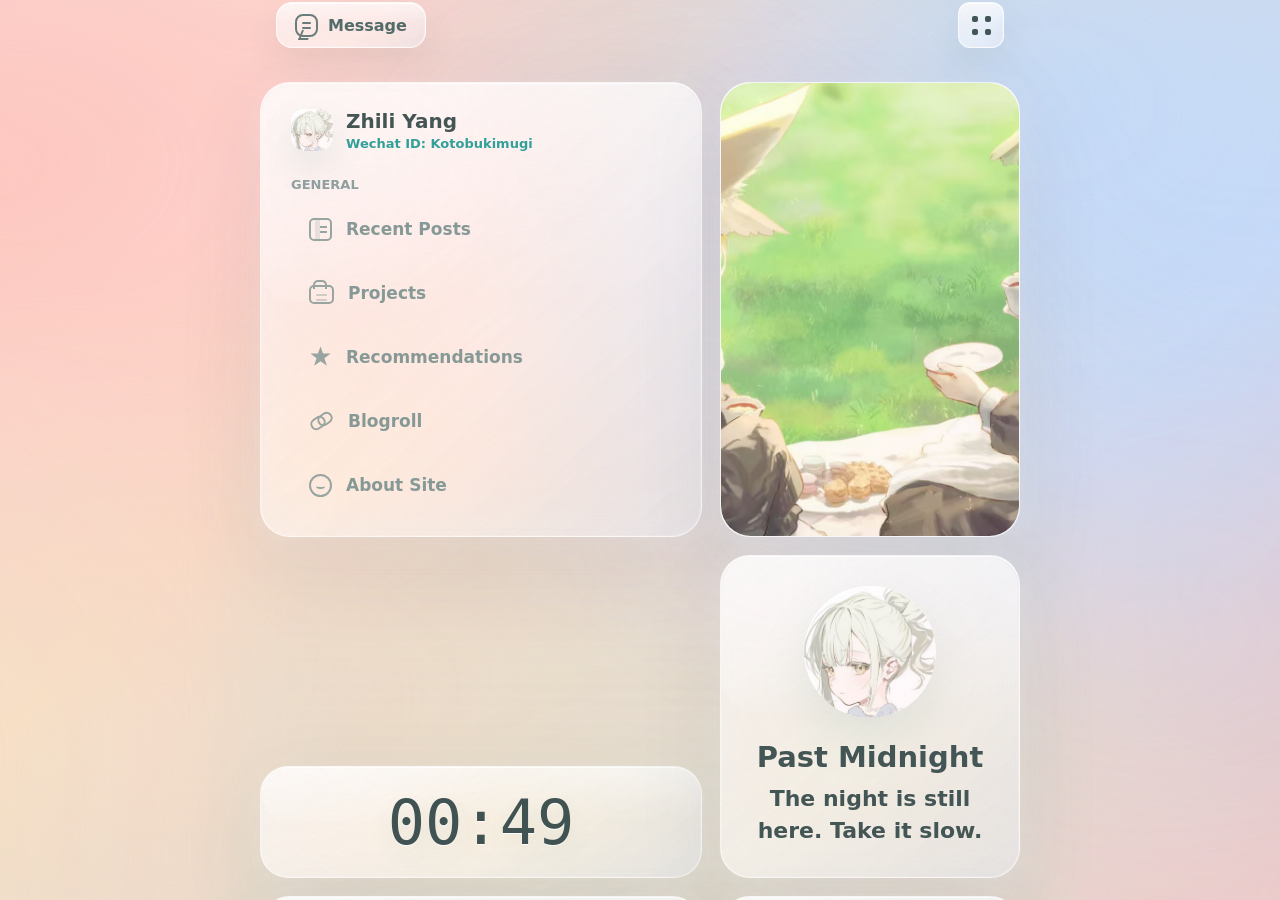
<file: index.html>
<!DOCTYPE html>
<html lang="en">
  <head>
    <meta charset="UTF-8" />
    <meta name="viewport" content="width=device-width, initial-scale=1.0" />
    <title>Zhili Yang | Personal Website</title>
    <meta
      name="description"
      content="Zhili Yang's personal website for posts, projects, links, and notes."
    />
    <link rel="stylesheet" href="styles.css" />
  </head>
  <body>
    <main class="home-shell" aria-label="Personal website homepage">
      <section class="dashboard">
        <aside class="glass-card nav-card" aria-label="Homepage navigation">
          <a class="identity" href="detail.html?view=home" aria-label="Open homepage navigation">
            <span class="avatar-chip media-slot" aria-label="Avatar">
              <img src="assets/avatar.jpg" alt="" />
            </span>
            <div>
              <p class="site-name">Zhili Yang</p>
              <p class="status">Wechat ID: Kotobukimugi</p>
            </div>
          </a>

          <p class="section-label">GENERAL</p>
          <nav class="menu-list" aria-label="Main sections">
            <a class="menu-item" href="detail.html?view=latest">
              <span class="icon book-icon" aria-hidden="true"></span>
              <span>Recent Posts</span>
            </a>
            <a class="menu-item" href="detail.html?view=projects">
              <span class="icon project-icon" aria-hidden="true"></span>
              <span>Projects</span>
            </a>
            <a class="menu-item" href="detail.html?view=recommend">
              <span class="icon star-icon" aria-hidden="true"></span>
              <span>Recommendations</span>
            </a>
            <a class="menu-item" href="detail.html?view=links">
              <span class="icon blogroll-icon" aria-hidden="true"></span>
              <span>Blogroll</span>
            </a>
            <a class="menu-item" href="detail.html?view=site">
              <span class="icon face-icon" aria-hidden="true"></span>
              <span>About Site</span>
            </a>
          </nav>
        </aside>

        <a class="glass-card hero-card image-card" href="detail.html?view=gallery" aria-label="Open homepage artwork">
          <span class="media-slot hero-media">
            <img src="assets/image1.jpg" alt="" />
          </span>
        </a>

        <a class="message-button" href="message.html" aria-label="Message">
          <span class="icon message-icon" aria-hidden="true"></span>
          <span>Message</span>
        </a>

        <a class="grid-button" href="detail.html?view=all" aria-label="Open all sections">
          <span></span>
          <span></span>
          <span></span>
          <span></span>
        </a>

        <div class="glass-card clock-card" aria-label="Current time">
          <time id="clockTime">14:39</time>
        </div>

        <div class="glass-card intro-card" aria-label="Greeting">
          <span class="portrait media-slot" aria-label="Portrait">
            <img src="assets/avatar.jpg" alt="" />
          </span>
          <h1 id="greetingTitle">Good Afternoon</h1>
          <p id="greetingCopy">I'm Zhili, Nice to meet you!</p>
        </div>

        <div class="glass-card calendar-card" aria-label="Calendar">
          <p class="calendar-title" id="calendarTitle">2026/5/1 Fri</p>
          <div class="calendar-grid" id="calendarGrid" aria-hidden="true">
            <span class="weekday">Mon</span>
            <span class="weekday">Tue</span>
            <span class="weekday">Wed</span>
            <span class="weekday">Thu</span>
            <span class="weekday">Fri</span>
            <span class="weekday">Sat</span>
            <span class="weekday">Sun</span>
            <span></span>
            <span></span>
            <span></span>
            <span></span>
            <span class="today">1</span>
            <span>2</span>
            <span>3</span>
            <span>4</span>
            <span>5</span>
            <span>6</span>
            <span>7</span>
            <span>8</span>
            <span>9</span>
            <span>10</span>
            <span>11</span>
            <span>12</span>
            <span>13</span>
            <span>14</span>
            <span>15</span>
            <span>16</span>
            <span>17</span>
            <span>18</span>
            <span>19</span>
            <span>20</span>
            <span>21</span>
            <span>22</span>
            <span>23</span>
            <span>24</span>
            <span>25</span>
            <span>26</span>
            <span>27</span>
            <span>28</span>
            <span>29</span>
            <span>30</span>
            <span>31</span>
          </div>
        </div>

        <a class="glass-card latest-card" id="latestPostCard" href="detail.html?view=latest" aria-label="Open latest post">
          <p class="muted-title">Latest Post</p>
          <div class="latest-row">
            <div>
              <h2 id="latestPostTitle">Notice</h2>
              <p id="latestPostExcerpt">This site is still being built.</p>
              <time id="latestPostDate" datetime="2026-05-01">2026/5/1</time>
            </div>
          </div>
        </a>

        <div class="social-row" aria-label="Social links">
          <a class="social-button github" href="https://github.com/radicalyyyahaha" target="_blank" rel="noreferrer">
            <svg class="github-svg" viewBox="0 0 24 24" aria-hidden="true">
              <path d="M15 22v-3.4c.04-.52-.09-1.04-.36-1.48 3.02-.34 6.2-1.49 6.2-6.72a5.3 5.3 0 0 0-1.4-3.66 4.95 4.95 0 0 0-.09-3.62s-1.14-.36-3.74 1.4a12.9 12.9 0 0 0-6.82 0c-2.6-1.76-3.74-1.4-3.74-1.4a4.95 4.95 0 0 0-.09 3.62 5.3 5.3 0 0 0-1.4 3.68c0 5.19 3.16 6.34 6.17 6.71-.22.2-.39.48-.5.82-.11.33-.16.69-.13 1.05V22" />
              <path d="M9 18.7c-2.8.9-3.9-1.2-3.9-1.2-.46-.98-1.13-1.24-1.13-1.24-.92-.63.07-.62.07-.62 1.02.07 1.56 1.05 1.56 1.05.9 1.55 2.37 1.1 2.95.84" />
            </svg>
            <span>Github</span>
          </a>
          <a class="social-button bilibili" href="https://www.bilibili.com/" target="_blank" rel="noreferrer">
            <span>bilibili</span>
          </a>
          <a class="social-button mail" href="mailto:zhy072@ucsd.edu" aria-label="Send me an email">
            <svg class="gmail-svg" viewBox="0 0 40 30" role="img" aria-label="Gmail">
              <path d="M4 5h32v20H4z" fill="#fff" />
              <path d="M4 5v20h6V10.8z" fill="#4285f4" />
              <path d="M36 5v20h-6V10.8z" fill="#34a853" />
              <path d="M10 10.8 20 18.2l10-7.4V25h6V5l-16 12L4 5v20h6z" fill="#ea4335" />
              <path d="M4 5 20 17 36 5v5.4L20 22.4 4 10.4z" fill="#fbbc04" opacity=".95" />
            </svg>
          </a>
          <a class="social-button zhihu" href="https://www.zhihu.com/people/radicalyyy/posts" target="_blank" rel="noreferrer" aria-label="Open Zhihu profile">
            <span>Zhihu</span>
          </a>
        </div>

        <a class="glass-card recommend-card" id="randomPostCard" href="detail.html?view=latest" aria-label="Open random post">
          <p class="muted-title">Random Pick</p>
          <div class="recommend-content">
            <div>
              <h2 id="randomPostTitle">CMU 15-445 & Database</h2>
              <p id="randomPostExcerpt">Labs, architecture notes, docs, and gotchas.</p>
              <time id="randomPostDate" datetime="2026-04-23">2026/4/23</time>
            </div>
          </div>
        </a>

        <a class="glass-card quote-card" href="detail.html?view=quote" aria-label="Open daily note">
          <span class="quote-mark" aria-hidden="true">“</span>
          <div>
            <p id="quoteText">Neither lured by praise nor cowed by slander; walk the path and keep myself upright.</p>
            <span>Daily Note</span>
          </div>
        </a>
      </section>
    </main>

    <script src="script.js"></script>
  </body>
</html>
</file>
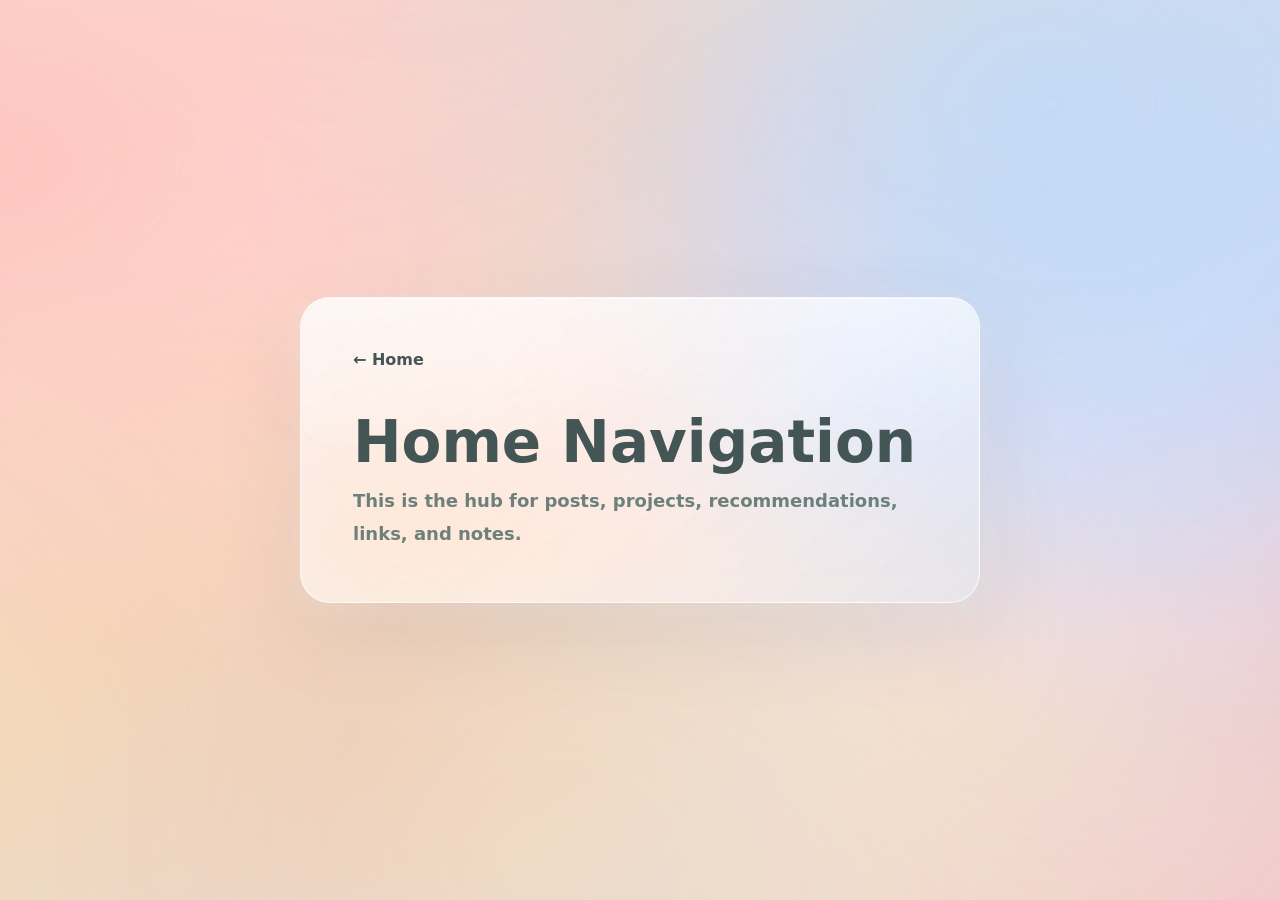
<file: detail.html>
<!DOCTYPE html>
<html lang="en">
  <head>
    <meta charset="UTF-8" />
    <meta name="viewport" content="width=device-width, initial-scale=1.0" />
    <title>Page in Progress | Zhili Yang</title>
    <meta name="description" content="A placeholder page for posts, projects, notes, and profile details." />
    <link rel="stylesheet" href="styles.css" />
  </head>
  <body>
    <main class="detail-shell">
      <section class="glass-card detail-card">
        <a class="back-link" href="index.html" aria-label="Back to home">← Home</a>
        <h1 id="detailTitle">Page in Progress</h1>
        <div class="detail-content" id="detailContent">
          <p id="detailCopy">
            This is the destination page for clickable cards. You can turn it into posts,
            project details, a gallery, or contact information.
          </p>
        </div>
      </section>
    </main>
    <script src="script.js"></script>
  </body>
</html>
</file>
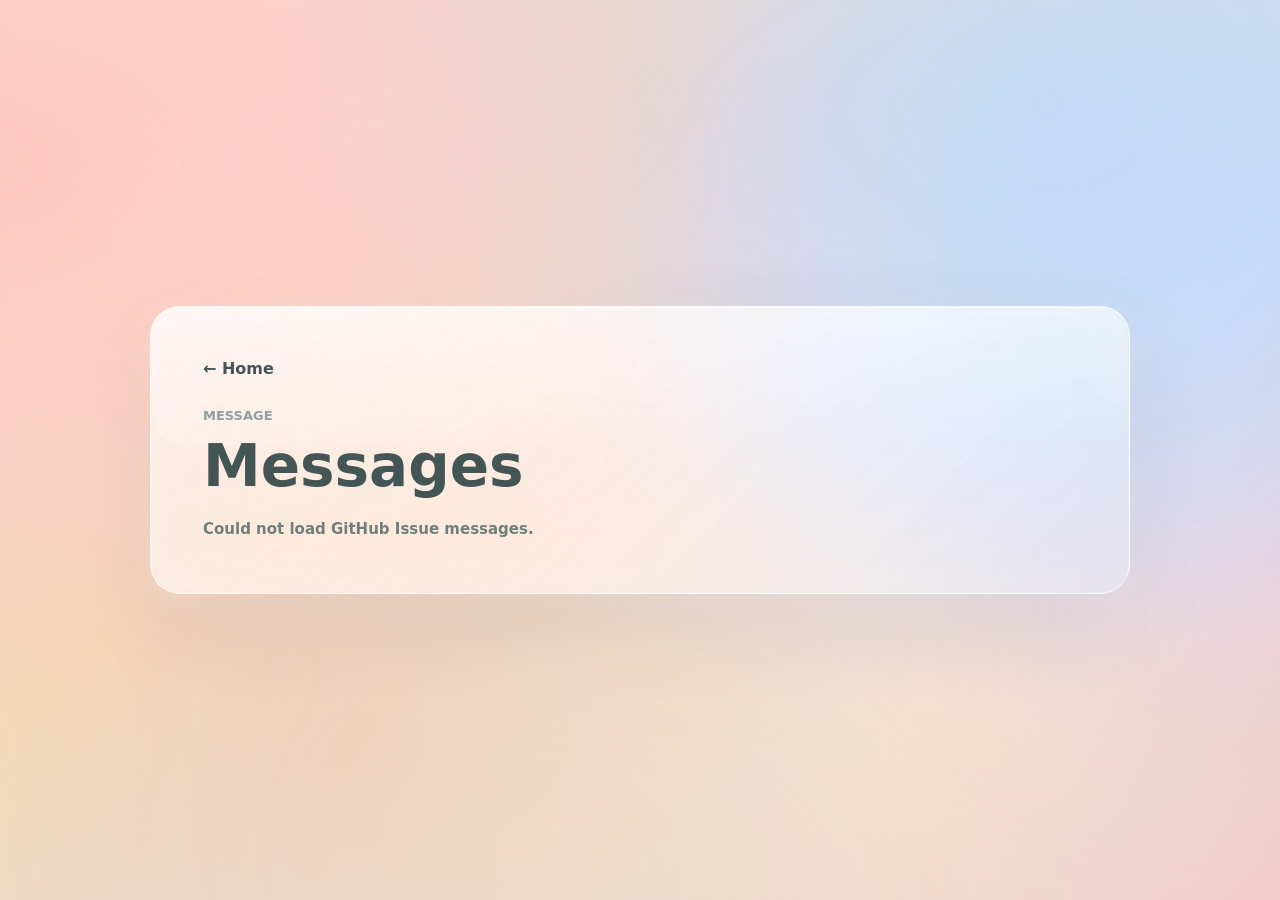
<file: message.html>
<!DOCTYPE html>
<html lang="en">
  <head>
    <meta charset="UTF-8" />
    <meta name="viewport" content="width=device-width, initial-scale=1.0" />
    <title>Message | Zhili Yang</title>
    <meta name="description" content="Post messages for Zhili Yang's website." />
    <link rel="stylesheet" href="styles.css" />
  </head>
  <body>
    <main class="detail-shell">
      <section class="glass-card detail-card detail-wide message-page">
        <a class="back-link" href="index.html" aria-label="Back to home">← Home</a>
        <p class="section-label">MESSAGE</p>
        <h1>Messages</h1>
        <div class="message-list" id="messageList"></div>
      </section>
    </main>
    <script src="script.js"></script>
  </body>
</html>
</file>
<file: styles.css>
:root {
  --text: #435554;
  --muted: #8f9f9f;
  --teal: #64cfc7;
  --teal-dark: #329f99;
  --sky: #9fcde8;
  --lavender: #d8cbff;
  --honey: #f3df9d;
  --mint: #d8f3e6;
  --rose: #f3b9c8;
  --mist-pink: #d5aaa7;
  --mist-blue: #b9c2d2;
  --mist-cream: #ead4c1;
  --mist-blush: #eedad9;
  /* Tune these values to adjust liquid glass transparency globally. */
  --glass-opacity: 0.28;
  --glass-strong-opacity: 0.5;
  --glass-button-opacity: 0.34;
  --glass-top-opacity: 0.54;
  --glass-bottom-opacity: 0.14;
  --glass: rgba(255, 255, 255, var(--glass-opacity));
  --glass-strong: rgba(255, 255, 255, var(--glass-strong-opacity));
  --glass-button: rgba(255, 255, 255, var(--glass-button-opacity));
  --line: rgba(255, 255, 255, 0.58);
  --shadow: 0 30px 86px rgba(79, 86, 91, 0.11), 0 8px 28px rgba(255, 255, 255, 0.22);
  --inner: inset 0 1px 0 rgba(255, 255, 255, 0.86),
    inset 0 -26px 48px rgba(255, 255, 255, 0.12),
    inset 0 0 0 1px rgba(255, 255, 255, 0.16);
  --liquid-bg:
    linear-gradient(145deg, rgba(255, 255, 255, var(--glass-top-opacity)), rgba(255, 255, 255, var(--glass-bottom-opacity))),
    linear-gradient(320deg, rgba(185, 194, 210, 0.2), rgba(255, 255, 255, 0) 42%, rgba(213, 170, 167, 0.16)),
    var(--glass);
  color-scheme: light;
}

* {
  box-sizing: border-box;
}

html {
  min-height: 100%;
}

body {
  position: relative;
  min-height: 100vh;
  margin: 0;
  font-family: Inter, ui-sans-serif, system-ui, -apple-system, BlinkMacSystemFont,
    "Segoe UI", "PingFang SC", "Hiragino Sans GB", "Microsoft YaHei", sans-serif;
  color: var(--text);
  background:
    radial-gradient(circle at 16% 22%, rgba(255, 226, 224, 0.88), transparent 36%),
    radial-gradient(circle at 82% 24%, rgba(204, 219, 248, 0.68), transparent 38%),
    radial-gradient(circle at 28% 82%, rgba(232, 178, 174, 0.56), transparent 42%),
    radial-gradient(circle at 72% 78%, rgba(249, 222, 191, 0.64), transparent 40%),
    linear-gradient(135deg, #f8deda 0%, #f5dfbd 34%, #cfdbf3 70%, #e5b7b4 100%);
  overflow-x: hidden;
}

body:has(.home-shell) {
  height: 100vh;
  overflow: hidden;
}

body::before {
  position: fixed;
  inset: 0;
  z-index: 0;
  content: "";
  pointer-events: none;
  opacity: 0.5;
  background-image:
    url("data:image/svg+xml,%3Csvg viewBox='0 0 180 180' xmlns='http://www.w3.org/2000/svg'%3E%3Cfilter id='n'%3E%3CfeTurbulence type='fractalNoise' baseFrequency='.72' numOctaves='2' stitchTiles='stitch'/%3E%3C/filter%3E%3Crect width='180' height='180' filter='url(%23n)' opacity='.16'/%3E%3C/svg%3E"),
    radial-gradient(ellipse at 34% 42%, rgba(255, 255, 255, 0.34), transparent 44%),
    radial-gradient(ellipse at 78% 58%, rgba(255, 255, 255, 0.22), transparent 46%);
  background-size: 180px 180px, 110% 110%, 120% 120%;
  mix-blend-mode: soft-light;
}

body::after {
  position: fixed;
  inset: -24% -24%;
  z-index: 0;
  content: "";
  pointer-events: none;
  background:
    radial-gradient(ellipse at 18% 30%, rgba(226, 170, 165, 0.62), transparent 40%),
    radial-gradient(ellipse at 70% 26%, rgba(178, 200, 238, 0.66), transparent 42%),
    radial-gradient(ellipse at 44% 78%, rgba(246, 213, 181, 0.58), transparent 45%),
    radial-gradient(ellipse at 86% 82%, rgba(248, 213, 214, 0.52), transparent 40%);
  filter: blur(26px) saturate(136%) brightness(1.08);
  opacity: 0.92;
  transform: translate3d(0, 0, 0) scale(1.08);
}

a {
  color: inherit;
  text-decoration: none;
  outline: none;
}

a:link,
a:visited {
  color: inherit;
  text-decoration: none;
}

a,
button {
  -webkit-tap-highlight-color: transparent;
}

a:focus-visible {
  box-shadow: 0 0 0 4px rgba(88, 197, 189, 0.18);
}

img {
  display: block;
  width: 100%;
  height: 100%;
  object-fit: cover;
}

.home-shell {
  position: relative;
  z-index: 1;
  height: 100svh;
  min-height: 0;
  display: grid;
  place-items: center;
  padding: 14px 20px;
  overflow: hidden;
}

.home-shell::before {
  position: fixed;
  inset: -12% -10%;
  z-index: 0;
  content: "";
  pointer-events: none;
  background:
    radial-gradient(ellipse at 20% 72%, rgba(255, 255, 255, 0.34), transparent 34%),
    radial-gradient(ellipse at 54% 34%, rgba(238, 218, 217, 0.42), transparent 36%),
    radial-gradient(ellipse at 82% 66%, rgba(185, 194, 210, 0.38), transparent 40%);
  filter: blur(38px);
  opacity: 0.72;
  transform: translate3d(0, 0, 0) scale(1.04);
}

.dashboard {
  position: relative;
  z-index: 1;
  isolation: isolate;
  width: min(1280px, calc(100vw - 64px));
  height: min(700px, calc(100svh - 40px));
  min-height: 0;
  display: block;
  transform: translateY(-28px);
}

.dashboard::before {
  position: absolute;
  inset: 15% -4% -7%;
  z-index: -1;
  content: "";
  pointer-events: none;
  border-radius: 44px;
  background: linear-gradient(180deg, rgba(255, 255, 255, 0), rgba(198, 232, 220, 0.24) 60%, rgba(190, 230, 214, 0.32));
  filter: blur(28px);
}

.dashboard::after {
  position: absolute;
  inset: 0;
  z-index: -1;
  content: "";
  pointer-events: none;
  background:
    radial-gradient(circle at 46% 16%, rgba(159, 205, 232, 0.14), transparent 22%),
    radial-gradient(circle at 69% 36%, rgba(216, 203, 255, 0.11), transparent 20%),
    radial-gradient(circle at 28% 82%, rgba(100, 207, 199, 0.14), transparent 24%);
  filter: blur(24px);
}

@media (max-height: 720px) and (min-width: 761px) {
  .dashboard {
    transform: scale(0.92);
  }
}

@media (max-height: 640px) and (min-width: 761px) {
  .dashboard {
    transform: scale(0.84);
  }
}

.glass-card {
  position: relative;
  isolation: isolate;
  display: block;
  border: 1px solid var(--line);
  border-radius: 30px;
  background: var(--liquid-bg);
  box-shadow: var(--shadow), var(--inner);
  backdrop-filter: blur(38px) saturate(168%) contrast(1.02);
  -webkit-backdrop-filter: blur(38px) saturate(168%) contrast(1.02);
  transform: translate3d(0, 0, 0);
  backface-visibility: hidden;
  will-change: transform;
  transition: transform 135ms cubic-bezier(0.2, 0.8, 0.2, 1), border-color 120ms ease;
}

.glass-card::before {
  position: absolute;
  inset: 1px 1px auto;
  height: 48%;
  border-radius: inherit;
  content: "";
  pointer-events: none;
  background:
    linear-gradient(180deg, rgba(255, 255, 255, 0.58), rgba(255, 255, 255, 0)),
    linear-gradient(110deg, rgba(255, 255, 255, 0.24), rgba(255, 255, 255, 0) 54%);
  opacity: 0.74;
  z-index: 0;
}

.glass-card::after {
  position: absolute;
  inset: 0;
  z-index: 0;
  border-radius: inherit;
  content: "";
  pointer-events: none;
  background:
    radial-gradient(circle at 22% 16%, rgba(255, 255, 255, 0.24), transparent 34%),
    linear-gradient(135deg, rgba(255, 255, 255, 0.14), rgba(255, 255, 255, 0) 36%, rgba(185, 194, 210, 0.1) 100%);
  opacity: 0.68;
  transition: opacity 135ms ease;
}

.glass-card > * {
  position: relative;
  z-index: 1;
}

.dashboard a,
.dashboard button,
.quote-card {
  cursor: default;
}

.glass-card:hover,
.message-button:hover,
.grid-button:hover,
.social-button:hover,
.quote-card:hover {
  transform: translate3d(0, -8px, 0) scale(1.018);
  border-color: rgba(255, 255, 255, 0.86);
}

.glass-card:hover::after,
.message-button:hover::before,
.grid-button:hover::before,
.social-button:hover::before {
  opacity: 0.96;
}

.nav-card {
  position: absolute;
  grid-area: nav;
  left: 26px;
  top: 50px;
  width: 318px;
  height: 470px;
  min-height: 0;
  padding: 26px 30px;
  overflow: hidden;
}

.identity {
  display: flex;
  align-items: center;
  gap: 13px;
  margin-bottom: 26px;
  border-radius: 20px;
  outline: none;
}

.identity:focus-visible {
  box-shadow: 0 0 0 3px rgba(88, 197, 189, 0.24);
}

.avatar-chip,
.portrait {
  position: relative;
  overflow: hidden;
  flex: 0 0 auto;
  display: grid;
  place-items: center;
  background: linear-gradient(150deg, #fff8b7, #c9f1e5 54%, #f2c9cf);
  box-shadow:
    inset 0 1px 0 rgba(255, 255, 255, 0.88),
    inset 0 -16px 26px rgba(137, 197, 184, 0.1),
    0 16px 34px rgba(73, 123, 114, 0.12);
}

.avatar-chip {
  width: 42px;
  height: 42px;
  border-radius: 14px;
}

.media-slot {
  background-image:
    var(--media),
    linear-gradient(150deg, #fff8b9, #c8f0e4 54%, #f2c7ce),
    repeating-linear-gradient(45deg, rgba(88, 197, 189, 0.1) 0 9px, transparent 9px 18px);
  background-position: center;
  background-repeat: no-repeat;
  background-size: cover, cover, 18px 18px;
}

.media-slot > img {
  position: relative;
  z-index: 0;
  display: block;
  width: 100%;
  height: 100%;
  border-radius: inherit;
  object-fit: cover;
}

.media-slot::before {
  position: absolute;
  inset: 0;
  z-index: 1;
  content: "";
  pointer-events: none;
  background:
    linear-gradient(180deg, rgba(255, 255, 255, 0.22), rgba(255, 255, 255, 0)),
    linear-gradient(135deg, rgba(255, 255, 255, 0), rgba(246, 196, 205, 0.14));
}

.media-slot > span {
  position: relative;
  display: inline-flex;
  align-items: center;
  justify-content: center;
  min-width: 0;
  max-width: calc(100% - 22px);
  padding: 5px 10px;
  border: 1px solid rgba(255, 255, 255, 0.76);
  border-radius: 999px;
  color: rgba(67, 85, 84, 0.62);
  font-size: 11px;
  font-weight: 820;
  line-height: 1;
  background: rgba(255, 255, 255, 0.58);
  box-shadow: inset 0 1px 0 rgba(255, 255, 255, 0.86), 0 8px 18px rgba(84, 128, 121, 0.08);
  backdrop-filter: blur(10px) saturate(130%);
  -webkit-backdrop-filter: blur(10px) saturate(130%);
  white-space: nowrap;
  overflow: hidden;
  text-overflow: ellipsis;
}

.site-name {
  margin: 0;
  font-size: 20px;
  font-weight: 780;
  letter-spacing: 0;
}

.status {
  margin: 3px 0 0;
  color: var(--teal-dark);
  font-size: 13px;
  font-weight: 740;
}

.section-label,
.muted-title {
  margin: 0;
  color: var(--muted);
  font-size: 13px;
  font-weight: 780;
  text-transform: uppercase;
}

.section-label + .menu-list {
  margin-top: 12px;
}

.menu-list {
  display: grid;
  gap: 14px;
}

.menu-item {
  position: relative;
  isolation: isolate;
  overflow: hidden;
  height: 50px;
  display: flex;
  align-items: center;
  gap: 14px;
  padding: 0 18px;
  border-radius: 28px;
  color: #879996 !important;
  font-size: 17px;
  font-weight: 720;
  outline: none;
  cursor: default;
  transition: color 180ms ease, text-shadow 180ms ease, transform 180ms ease;
  text-decoration: none !important;
}

.menu-item::before,
.menu-item::after {
  position: absolute;
  inset: 0;
  border-radius: inherit;
  content: "";
  pointer-events: none;
  opacity: 0;
  transition: opacity 180ms ease, transform 180ms ease;
}

.menu-item::before {
  border: 1px solid rgba(255, 255, 255, 0.68);
  background:
    radial-gradient(circle at 20% 12%, rgba(255, 255, 255, 0.62), rgba(255, 255, 255, 0.18) 42%, rgba(255, 255, 255, 0.08) 78%),
    linear-gradient(140deg, rgba(248, 222, 218, 0.26), rgba(207, 219, 243, 0.22) 54%, rgba(245, 223, 189, 0.22)),
    rgba(255, 255, 255, 0.18);
  box-shadow:
    inset 0 1px 0 rgba(255, 255, 255, 0.82),
    inset 0 -16px 28px rgba(255, 255, 255, 0.12),
    0 14px 34px rgba(92, 88, 97, 0.1);
  backdrop-filter: blur(20px) saturate(150%);
  -webkit-backdrop-filter: blur(20px) saturate(150%);
  transform: scale(0.96);
  z-index: 0;
}

.menu-item::after {
  inset: 2px 7px auto;
  height: 42%;
  background: linear-gradient(180deg, rgba(255, 255, 255, 0.82), rgba(255, 255, 255, 0));
  transform: translateY(-8px);
  z-index: 0;
}

.menu-item > * {
  position: relative;
  z-index: 1;
  color: inherit;
}

.menu-item:link,
.menu-item:visited {
  color: #879996 !important;
}

.menu-item:hover,
.menu-item:focus-visible,
.menu-item.is-hovered {
  color: #415b58 !important;
  text-shadow: 0 1px 0 rgba(255, 255, 255, 0.82);
  transform: translateX(4px) translateY(-1px);
}

.menu-item:hover::before,
.menu-item:hover::after,
.menu-item:focus-visible::before,
.menu-item:focus-visible::after,
.menu-item.is-hovered::before,
.menu-item.is-hovered::after {
  opacity: 1;
  transform: none;
}

.icon {
  position: relative;
  flex: 0 0 auto;
  display: inline-block;
  width: 23px;
  height: 23px;
  color: currentColor;
  opacity: 0.86;
}

.book-icon {
  border: 2px solid currentColor;
  border-radius: 5px;
}

.book-icon::before,
.book-icon::after {
  position: absolute;
  content: "";
  background: currentColor;
}

.book-icon::before {
  width: 5px;
  height: 100%;
  left: 4px;
  top: 0;
  opacity: 0.22;
}

.book-icon::after {
  width: 7px;
  height: 2px;
  right: 3px;
  top: 6px;
  box-shadow: 0 5px 0 currentColor;
}

.project-icon {
  width: 25px;
  height: 19px;
  margin-top: 3px;
  border: 2px solid currentColor;
  border-radius: 5px;
}

.project-icon::before {
  position: absolute;
  left: 2px;
  top: -7px;
  width: 10px;
  height: 7px;
  content: "";
  border: 2px solid currentColor;
  border-bottom: 0;
  border-radius: 5px 5px 0 0;
}

.project-icon::after {
  position: absolute;
  left: 5px;
  right: 5px;
  top: 7px;
  height: 2px;
  border-radius: 99px;
  content: "";
  background: currentColor;
  box-shadow: 0 5px 0 currentColor;
  opacity: 0.46;
}

.face-icon {
  border: 2px solid currentColor;
  border-radius: 50%;
}

.face-icon::before {
  position: absolute;
  left: 5px;
  right: 5px;
  bottom: 6px;
  height: 4px;
  border-bottom: 2px solid currentColor;
  border-radius: 50%;
  content: "";
}

.star-icon {
  clip-path: polygon(50% 4%, 61% 35%, 94% 35%, 67% 55%, 78% 88%, 50% 68%, 22% 88%, 33% 55%, 6% 35%, 39% 35%);
  background: currentColor;
}

.blogroll-icon::before,
.blogroll-icon::after {
  position: absolute;
  content: "";
}

.blogroll-icon::before {
  left: 1px;
  top: 7px;
  width: 12px;
  height: 8px;
  border: 2px solid currentColor;
  border-radius: 8px;
  transform: rotate(-35deg);
}

.blogroll-icon::after {
  right: 1px;
  bottom: 7px;
  width: 12px;
  height: 8px;
  border: 2px solid currentColor;
  border-radius: 8px;
  transform: rotate(-35deg);
}

.blogroll-icon {
  width: 25px;
  height: 22px;
}

.hero-card {
  position: absolute;
  grid-area: hero;
  left: 386px;
  top: 12px;
  width: 438px;
  height: 124px;
  padding: 0;
  overflow: hidden;
  background: var(--liquid-bg);
}

.hero-media {
  width: 100%;
  height: 100%;
  display: grid;
  place-items: center;
  border: 0;
  border-radius: inherit;
  box-shadow: none;
}

.image-card img {
  border-radius: inherit;
}

.image-placeholder {
  width: 100%;
  height: 100%;
  display: grid;
  place-items: center;
  border: 1px solid rgba(255, 255, 255, 0.72);
  border-radius: inherit;
  color: rgba(61, 86, 86, 0.62);
  font-size: 15px;
  font-weight: 800;
  background:
    linear-gradient(135deg, rgba(255, 255, 255, 0.72), rgba(202, 241, 229, 0.66)),
    repeating-linear-gradient(45deg, rgba(88, 197, 189, 0.1) 0 9px, transparent 9px 18px);
}

.message-button,
.grid-button,
.social-button {
  position: relative;
  isolation: isolate;
  overflow: hidden;
  display: inline-flex;
  align-items: center;
  justify-content: center;
  border: 1px solid rgba(255, 255, 255, 0.72);
  background: var(--liquid-bg);
  box-shadow: 0 16px 34px rgba(74, 111, 105, 0.09), var(--inner);
  backdrop-filter: blur(34px) saturate(158%) contrast(1.02);
  -webkit-backdrop-filter: blur(34px) saturate(158%) contrast(1.02);
  transform: translate3d(0, 0, 0);
  backface-visibility: hidden;
  will-change: transform;
  transition: transform 130ms cubic-bezier(0.2, 0.8, 0.2, 1), border-color 120ms ease;
}

.message-button::before,
.grid-button::before,
.social-button::before {
  position: absolute;
  inset: 1px 1px auto;
  height: 48%;
  border-radius: inherit;
  content: "";
  pointer-events: none;
  background: linear-gradient(180deg, rgba(255, 255, 255, 0.58), rgba(255, 255, 255, 0));
  opacity: 0.74;
  z-index: 0;
  transition: opacity 130ms ease;
}

.message-button > *,
.grid-button > *,
.social-button > * {
  position: relative;
  z-index: 1;
}

.message-button {
  position: absolute;
  left: 883px;
  top: 43px;
  height: 42px;
  min-width: 124px;
  gap: 10px;
  padding: 0 18px;
  border-radius: 16px;
  color: #526b68 !important;
  font-size: 16px;
  font-weight: 820;
  background: var(--liquid-bg);
  box-shadow: 0 16px 34px rgba(74, 111, 105, 0.09), var(--inner);
}

.message-button:link,
.message-button:visited {
  color: #526b68 !important;
}

.message-icon {
  border: 2px solid currentColor;
  border-radius: 8px;
}

.message-icon::before {
  position: absolute;
  width: 8px;
  height: 8px;
  left: 3px;
  bottom: -5px;
  border-left: 2px solid currentColor;
  border-bottom: 2px solid currentColor;
  content: "";
  transform: skew(-22deg);
  background: transparent;
}

.message-icon::after {
  position: absolute;
  left: 5px;
  right: 5px;
  top: 6px;
  height: 2px;
  border-radius: 99px;
  content: "";
  background: currentColor;
  box-shadow: 0 5px 0 currentColor;
}

.grid-button {
  position: absolute;
  left: 1043px;
  top: 42px;
  width: 46px;
  height: 46px;
  display: grid;
  grid-template-columns: repeat(2, 6px);
  grid-template-rows: repeat(2, 6px);
  gap: 7px;
  place-content: center;
  place-items: center;
  padding: 0;
  border-radius: 12px;
  color: #b1c0bd;
  background: var(--liquid-bg);
}

.grid-button span {
  display: block;
  width: 6px;
  height: 6px;
  border-radius: 2px;
  background: currentColor;
}

.clock-card {
  position: absolute;
  grid-area: clock;
  left: 877px;
  top: 100px;
  width: 318px;
  height: 128px;
  display: grid;
  place-items: center;
  justify-self: start;
  align-self: end;
  border-radius: 28px;
  background: var(--liquid-bg);
}

.clock-card time {
  color: #405352;
  font-family: "SFMono-Regular", "Roboto Mono", ui-monospace, monospace;
  font-size: 62px;
  font-weight: 300;
  letter-spacing: 0;
  text-shadow: 0 1px 0 rgba(255, 255, 255, 0.88), 0 10px 24px rgba(62, 96, 89, 0.08);
}

.intro-card {
  position: absolute;
  grid-area: intro;
  left: 376px;
  top: 156px;
  width: 462px;
  height: 325px;
  min-height: 0;
  display: flex;
  flex-direction: column;
  align-items: center;
  justify-content: center;
  padding: 30px;
  text-align: center;
}

.portrait {
  width: 132px;
  height: 132px;
  margin-bottom: 22px;
  border-radius: 50%;
  box-shadow:
    0 20px 48px rgba(96, 149, 138, 0.14),
    inset 0 1px 0 rgba(255, 255, 255, 0.92),
    inset 0 -18px 28px rgba(244, 199, 207, 0.12);
}

.intro-card h1 {
  margin: 0 0 8px;
  font-size: 29px;
  font-weight: 780;
  line-height: 1.2;
  letter-spacing: 0;
}

.intro-card p {
  width: min(305px, 100%);
  margin: 0;
  color: #435554;
  font-size: 22px;
  font-weight: 760;
  line-height: 1.45;
}

.calendar-card {
  position: absolute;
  grid-area: calendar;
  left: 876px;
  top: 242px;
  width: 398px;
  height: 300px;
  min-height: 0;
  display: flex;
  flex-direction: column;
  padding: 24px 28px 28px;
}

.calendar-title {
  flex: 0 0 auto;
  margin: 0 0 16px;
  color: rgba(83, 104, 101, 0.68);
  font-size: 15px;
  font-weight: 780;
}

.calendar-grid {
  flex: 1;
  min-height: 0;
  display: grid;
  grid-template-columns: repeat(7, minmax(0, 1fr));
  grid-auto-rows: minmax(0, 1fr);
  gap: 8px 11px;
  align-items: stretch;
  text-align: center;
  color: rgba(83, 104, 101, 0.58);
  font-size: 16px;
  font-weight: 700;
}

.calendar-grid > span,
.calendar-grid > a {
  position: relative;
  min-width: 0;
  min-height: 0;
  height: auto;
  display: grid;
  place-items: center;
  border-radius: 8px;
  color: inherit;
  text-decoration: none;
}

.calendar-grid .weekday {
  color: rgba(83, 104, 101, 0.62);
  font-weight: 760;
}

.calendar-grid .calendar-empty {
  pointer-events: none;
}

.calendar-day {
  transition: transform 130ms ease, background 130ms ease, box-shadow 130ms ease;
}

.calendar-number {
  position: relative;
  z-index: 1;
  min-width: 28px;
  height: 24px;
  display: grid;
  place-items: center;
  border-radius: 9px;
}

.calendar-day.is-clickable:hover,
.calendar-day.is-clickable:focus-visible {
  transform: translateY(-2px);
  outline: none;
  background:
    linear-gradient(145deg, rgba(255, 255, 255, 0.32), rgba(255, 255, 255, 0.12)),
    rgba(255, 255, 255, 0.12);
  box-shadow:
    inset 0 1px 0 rgba(255, 255, 255, 0.72),
    0 10px 22px rgba(92, 88, 97, 0.08);
}

.calendar-day.has-posts {
  color: rgba(67, 85, 84, 0.76);
  font-weight: 820;
}

.calendar-post-dot {
  position: absolute;
  left: 50%;
  bottom: -2px;
  width: 5px;
  height: 5px;
  border-radius: 50%;
  background: #d5aaa7;
  box-shadow: 0 0 0 3px rgba(213, 170, 167, 0.14);
  transform: translateX(-50%);
}

.calendar-day.day-single .calendar-post-dot {
  left: calc(50% + 1px);
  bottom: -4px;
}

.calendar-day.day-double .calendar-post-dot {
  left: 50%;
  bottom: -4px;
}

.calendar-day.post-level-2 .calendar-post-dot {
  background: #b9c2d2;
  box-shadow: 0 0 0 4px rgba(185, 194, 210, 0.16);
}

.calendar-day.post-level-3 .calendar-post-dot {
  background: #ead4c1;
  box-shadow:
    0 0 0 4px rgba(234, 212, 193, 0.18),
    0 0 18px rgba(213, 170, 167, 0.18);
}

.calendar-day.holiday-cn {
  color: rgba(176, 111, 108, 0.74);
}

.calendar-day.holiday-us {
  color: rgba(94, 111, 176, 0.88);
  text-shadow: 0 0 14px rgba(185, 194, 210, 0.28);
}

.calendar-day.holiday-us .calendar-number {
  background:
    linear-gradient(145deg, rgba(255, 255, 255, 0.34), rgba(255, 255, 255, 0.08)),
    rgba(185, 194, 210, 0.16);
}

.calendar-day.holiday-both .calendar-number {
  background:
    linear-gradient(135deg, rgba(213, 170, 167, 0.22), rgba(185, 194, 210, 0.24)),
    rgba(255, 255, 255, 0.18);
}

.calendar-grid .today:not(.holiday-cn):not(.holiday-us) {
  color: #536865;
}

.calendar-grid .today .calendar-number {
  width: 44px;
  height: 26px;
  align-self: center;
  justify-self: center;
  background:
    linear-gradient(145deg, rgba(255, 255, 255, 0.62), rgba(255, 255, 255, 0.2)),
    linear-gradient(135deg, rgba(213, 170, 167, 0.26), rgba(185, 194, 210, 0.2));
  box-shadow:
    inset 0 1px 0 rgba(255, 255, 255, 0.88),
    0 8px 20px rgba(213, 170, 167, 0.14);
}

.latest-card {
  position: absolute;
  grid-area: latest;
  left: 102px;
  top: 547px;
  width: 238px;
  height: 124px;
  min-height: 0;
  padding: 22px 24px;
}

.latest-row {
  display: block;
  margin-top: 13px;
}

.latest-card h2,
.recommend-card h2 {
  margin: 0;
  color: #1f2524;
  font-size: 17px;
  font-weight: 780;
  line-height: 1.25;
  letter-spacing: 0;
  overflow: hidden;
  white-space: nowrap;
  text-overflow: ellipsis;
}

.latest-card p:not(.muted-title),
.recommend-card p:not(.muted-title) {
  margin: 4px 0 0;
  color: #7e918d;
  font-size: 13px;
  font-weight: 680;
  overflow: hidden;
  white-space: nowrap;
  text-overflow: ellipsis;
}

.latest-card time,
.recommend-card time {
  display: block;
  margin-top: 7px;
  color: #7f9893;
  font-size: 13px;
  font-weight: 760;
}

.social-row {
  position: absolute;
  grid-area: socials;
  left: 386px;
  top: 500px;
  width: 442px;
  display: grid;
  grid-template-columns: 150px 94px 76px 92px;
  align-items: center;
  gap: 10px;
}

.social-button {
  width: 100%;
  min-width: 0;
  height: 48px;
  padding: 0 16px;
  border-radius: 12px;
  gap: 10px;
  font-weight: 820;
  box-shadow: 0 14px 30px rgba(74, 111, 105, 0.09), inset 0 1px 0 rgba(255, 255, 255, 0.76);
}

.social-button.github {
  min-width: 0;
  color: #526b68;
  background: var(--liquid-bg);
  box-shadow: 0 14px 30px rgba(74, 111, 105, 0.09), var(--inner);
}

.github-svg {
  width: 25px;
  height: 25px;
  flex: 0 0 auto;
  fill: none;
  stroke: currentColor;
  stroke-width: 1.85;
  stroke-linecap: round;
  stroke-linejoin: round;
}

.social-button.bilibili {
  color: #7e8f8b;
  background: var(--liquid-bg);
}

.social-button.bilibili span {
  color: #c55d88;
}

.social-button.mail {
  width: 100%;
  min-width: 0;
  padding: 0;
  background: var(--liquid-bg);
}

.gmail-svg {
  width: 31px;
  height: 24px;
  display: block;
}

.social-button.zhihu {
  min-width: 0;
  padding: 0 15px;
  color: #3266d9;
  background: var(--liquid-bg);
}

.recommend-card {
  position: absolute;
  grid-area: recommend;
  left: 374px;
  top: 575px;
  width: 360px;
  height: 124px;
  min-height: 0;
  padding: 22px 24px;
}

.recommend-content {
  display: block;
  margin-top: 13px;
}

.quote-card {
  position: absolute;
  grid-area: quote;
  left: 758px;
  top: 570px;
  width: 438px;
  min-height: 0;
  height: 99px;
  display: flex;
  align-items: center;
  gap: 16px;
  padding: 16px 22px;
  align-self: start;
  border-radius: 20px;
  margin-top: 0;
  overflow: hidden;
}

.quote-mark {
  width: 40px;
  height: 40px;
  flex: 0 0 40px;
  display: grid;
  place-items: center;
  border-radius: 50%;
  color: rgba(82, 107, 104, 0.74);
  font-family: Georgia, "Times New Roman", serif;
  font-size: 42px;
  font-weight: 700;
  line-height: 1;
  background:
    linear-gradient(145deg, rgba(255, 255, 255, 0.82), rgba(255, 255, 255, 0.28)),
    rgba(238, 218, 217, 0.42);
  box-shadow: inset 0 1px 0 rgba(255, 255, 255, 0.86), 0 10px 22px rgba(213, 170, 167, 0.12);
  text-shadow: 0 10px 22px rgba(213, 170, 167, 0.18);
}

.quote-card div {
  min-width: 0;
  flex: 1;
}

.quote-card p {
  margin: 0;
  color: #536865;
  font-size: 14px;
  font-weight: 760;
  line-height: 1.3;
  letter-spacing: 0;
  overflow: hidden;
  display: -webkit-box;
  -webkit-line-clamp: 2;
  -webkit-box-orient: vertical;
}

.quote-card span:not(.quote-mark) {
  display: block;
  margin-top: 5px;
  color: rgba(83, 104, 101, 0.58);
  font-size: 11px;
  font-weight: 820;
  text-transform: uppercase;
}

.detail-shell {
  position: relative;
  z-index: 1;
  min-height: 100svh;
  display: grid;
  place-items: center;
  padding: 24px;
}

.detail-card {
  width: min(680px, 100%);
  padding: clamp(28px, 6vw, 52px);
  will-change: auto;
}

.detail-card:hover {
  border-color: var(--line);
  transform: translate3d(0, 0, 0);
}

.detail-card:hover::after {
  opacity: 0.68;
}

.back-link {
  display: inline-flex;
  margin-bottom: 30px;
  color: var(--teal-dark);
  font-weight: 850;
}

.detail-card h1 {
  margin: 14px 0 14px;
  font-size: clamp(34px, 7vw, 58px);
  line-height: 1;
  letter-spacing: 0;
}

.detail-card p:not(.section-label) {
  max-width: 560px;
  margin: 0;
  color: #6d807c;
  font-size: 18px;
  line-height: 1.8;
  font-weight: 650;
}

.detail-card.detail-wide {
  width: min(980px, 100%);
}

.detail-shell.project-template-shell {
  display: block;
  place-items: initial;
  min-height: 100svh;
  padding: 0;
  background: transparent;
  overflow-x: hidden;
}

.project-template-card {
  width: min(1560px, calc(100vw - clamp(36px, 8vw, 160px)));
  min-height: 100svh;
  margin: 0 auto;
  border: 0;
  border-radius: 0;
  padding: clamp(72px, 11vh, 132px) 0 clamp(72px, 10vh, 120px);
  background: transparent;
  box-shadow: none;
  backdrop-filter: none;
  -webkit-backdrop-filter: none;
}

.project-template-card:hover {
  border-color: transparent;
  transform: none;
}

.project-template-card::before,
.project-template-card::after {
  display: none;
}

.project-template-card .back-link {
  position: relative;
  z-index: 20;
  width: max-content;
  margin: 0 0 clamp(52px, 7vh, 82px);
  border: 1px solid rgba(17, 17, 17, 0.08);
  border-radius: 999px;
  padding: 10px 14px;
  color: rgba(17, 17, 17, 0.62);
  background: rgba(248, 245, 239, 0.76);
  box-shadow: 0 12px 30px rgba(40, 34, 27, 0.08);
  backdrop-filter: blur(18px);
  -webkit-backdrop-filter: blur(18px);
  transform: none;
  transition: border-color 140ms ease, background 140ms ease, color 140ms ease;
}

.project-template-card .back-link:hover,
.project-template-card .back-link:focus-visible {
  border-color: rgba(17, 17, 17, 0.16);
  color: rgba(17, 17, 17, 0.82);
  background: rgba(248, 245, 239, 0.92);
  transform: none;
}

.project-template-card h1 {
  margin: 0;
  color: #141414;
  font-size: clamp(46px, 5.6vw, 72px);
  font-weight: 900;
  line-height: 0.98;
  letter-spacing: -0.045em;
}

.project-template-intro {
  display: flex;
  gap: 24px;
  align-items: end;
  justify-content: space-between;
  margin-top: 22px;
}

.project-template-intro p {
  max-width: none !important;
  color: rgba(20, 20, 20, 0.8) !important;
  font-size: clamp(18px, 1.8vw, 25px) !important;
  line-height: 1.25 !important;
  font-weight: 600 !important;
}

.project-view-all {
  display: inline-flex;
  align-items: center;
  justify-content: center;
  min-height: 44px;
  border: 1px solid rgba(20, 20, 20, 0.12);
  border-radius: 10px;
  padding: 0 16px;
  color: rgba(20, 20, 20, 0.82);
  font-size: 16px;
  font-weight: 650;
  background: rgba(255, 255, 255, 0.38);
  transition: transform 140ms ease, border-color 140ms ease, background 140ms ease;
}

.project-view-all:hover,
.project-view-all:focus-visible {
  border-color: rgba(20, 20, 20, 0.2);
  background: rgba(255, 255, 255, 0.72);
  transform: translateY(-2px);
}

.project-template-grid {
  display: grid;
  grid-template-columns: repeat(4, minmax(0, 1fr));
  gap: clamp(28px, 4vw, 44px) clamp(24px, 2.6vw, 36px);
  margin-top: clamp(48px, 7vh, 64px);
}

.project-template-item {
  display: block;
  min-width: 0;
  color: #141414;
}

.project-template-preview {
  position: relative;
  overflow: hidden;
  display: grid;
  place-items: center;
  aspect-ratio: 16 / 9;
  border: 1px solid rgba(20, 20, 20, 0.08);
  border-radius: 12px;
  background:
    radial-gradient(circle at 30% 26%, rgba(255, 255, 255, 0.6), transparent 30%),
    linear-gradient(135deg, #d8f3e6, #eedad9);
  box-shadow: inset 0 1px 0 rgba(255, 255, 255, 0.58);
  transition: transform 150ms ease, box-shadow 150ms ease, filter 150ms ease;
}

.project-template-preview[data-theme="1"] {
  background:
    radial-gradient(circle at 28% 24%, rgba(255, 255, 255, 0.72), transparent 28%),
    linear-gradient(135deg, #7aa8ff, #ef74cc 48%, #ff7043);
}

.project-template-preview[data-theme="2"] {
  background:
    linear-gradient(rgba(17, 17, 17, 0.08) 1px, transparent 1px),
    linear-gradient(90deg, rgba(17, 17, 17, 0.08) 1px, transparent 1px),
    linear-gradient(145deg, #ede4d6, #fbfaf6);
  background-size: 28px 28px, 28px 28px, auto;
}

.project-template-preview[data-theme="3"] {
  background:
    radial-gradient(circle at 78% 20%, rgba(255, 255, 255, 0.68), transparent 22%),
    linear-gradient(135deg, #1f2628, #596260);
}

.project-template-preview[data-theme="4"] {
  background:
    linear-gradient(90deg, rgba(255, 255, 255, 0.66) 0 42%, transparent 42%),
    linear-gradient(135deg, #ead4c1, #eedad9);
}

.project-template-preview[data-theme="5"] {
  background:
    linear-gradient(115deg, rgba(255, 255, 255, 0.64) 0 34%, transparent 34%),
    linear-gradient(135deg, #b9c2d2, #d8f3e6);
}

.project-template-preview img {
  width: 100%;
  height: 100%;
  object-fit: cover;
}

.project-preview-title {
  position: relative;
  z-index: 1;
  max-width: 80%;
  color: rgba(20, 20, 20, 0.82);
  font-size: clamp(18px, 2vw, 30px);
  font-weight: 850;
  line-height: 1;
  text-align: center;
}

.project-template-preview[data-theme="3"] .project-preview-title,
.project-template-preview[data-theme="1"] .project-preview-title {
  color: rgba(255, 255, 255, 0.94);
}

.project-preview-meta {
  position: absolute;
  left: 16px;
  bottom: 14px;
  z-index: 1;
  border-radius: 999px;
  padding: 5px 10px;
  color: rgba(20, 20, 20, 0.62);
  font-size: 11px;
  font-weight: 780;
  background: rgba(255, 255, 255, 0.5);
  backdrop-filter: blur(12px);
  -webkit-backdrop-filter: blur(12px);
}

.project-preview-line {
  position: absolute;
  right: 16px;
  bottom: 18px;
  width: 34%;
  height: 6px;
  border-radius: 999px;
  background: rgba(255, 255, 255, 0.54);
}

.project-template-item h2 {
  overflow: hidden;
  margin: 16px 0 0;
  color: #1a1a1a;
  font-size: clamp(20px, 1.7vw, 25px);
  font-weight: 600;
  line-height: 1.18;
  letter-spacing: -0.01em;
  text-overflow: ellipsis;
  white-space: nowrap;
}

.project-template-item p {
  overflow: hidden;
  max-width: none !important;
  margin-top: 6px !important;
  color: rgba(20, 20, 20, 0.56) !important;
  font-size: clamp(17px, 1.45vw, 20px) !important;
  font-weight: 520 !important;
  line-height: 1.35 !important;
  text-overflow: ellipsis;
  white-space: nowrap;
}

.project-template-count {
  display: inline-flex;
  margin-top: 10px;
  color: rgba(20, 20, 20, 0.4);
  font-size: 13px;
  font-weight: 760;
}

.project-template-item:hover .project-template-preview,
.project-template-item:focus-visible .project-template-preview {
  filter: saturate(1.04) brightness(1.02);
  transform: translateY(-5px);
  box-shadow: 0 18px 46px rgba(40, 34, 27, 0.12);
}

.project-notes-page {
  display: block;
}

.project-notes-intro {
  margin-bottom: clamp(34px, 5vw, 58px);
}

.project-note-grid {
  display: grid;
  grid-template-columns: repeat(3, minmax(0, 1fr));
  gap: clamp(18px, 2.4vw, 28px);
}

.all-notes-grid {
  margin-top: clamp(18px, 2.4vw, 28px);
}

.project-note-item {
  position: relative;
  overflow: hidden;
  display: flex;
  min-height: 220px;
  flex-direction: column;
  justify-content: space-between;
  border: 1px solid rgba(255, 255, 255, 0.62);
  border-radius: 24px;
  padding: 24px;
  color: #1f2524;
  background: var(--liquid-bg);
  box-shadow:
    var(--inner),
    0 20px 54px rgba(79, 86, 91, 0.1);
  backdrop-filter: blur(30px) saturate(150%);
  -webkit-backdrop-filter: blur(30px) saturate(150%);
  transition: transform 150ms ease, border-color 150ms ease, box-shadow 150ms ease;
}

.project-note-item::before {
  position: absolute;
  inset: 0;
  content: "";
  pointer-events: none;
  background:
    radial-gradient(circle at 18% 16%, rgba(255, 255, 255, 0.48), transparent 34%),
    linear-gradient(135deg, rgba(255, 255, 255, 0.18), transparent 46%);
  opacity: 0.72;
}

.project-note-item > * {
  position: relative;
  z-index: 1;
}

.project-note-item:hover,
.project-note-item:focus-visible {
  border-color: rgba(255, 255, 255, 0.88);
  outline: none;
  transform: translateY(-6px);
  box-shadow:
    var(--inner),
    0 28px 70px rgba(79, 86, 91, 0.16);
}

.project-note-eyebrow {
  margin: 0 0 18px !important;
  color: #8a9d99 !important;
  font-size: 12px !important;
  font-weight: 860 !important;
  line-height: 1.2 !important;
  text-transform: uppercase;
}

.project-note-item h2 {
  margin: 0;
  color: #1f2524;
  font-size: clamp(24px, 2.4vw, 34px);
  font-weight: 880;
  line-height: 1.04;
  letter-spacing: -0.03em;
}

.project-note-item p:not(.project-note-eyebrow) {
  display: -webkit-box;
  overflow: hidden;
  max-width: none !important;
  margin-top: 14px !important;
  color: #6d807c !important;
  font-size: 16px !important;
  font-weight: 650 !important;
  line-height: 1.42 !important;
  -webkit-box-orient: vertical;
  -webkit-line-clamp: 3;
}

.project-note-tags {
  display: flex;
  flex-wrap: wrap;
  gap: 8px;
  margin-top: 22px;
}

.project-note-tags span {
  display: inline-flex;
  align-items: center;
  min-height: 24px;
  border-radius: 999px;
  padding: 0 10px;
  color: #4f7772;
  font-size: 11px;
  font-weight: 820;
  background: rgba(255, 255, 255, 0.42);
}

.project-note-section {
  display: grid;
  gap: 20px;
  margin-top: clamp(34px, 5vw, 58px);
}

.project-note-section-heading {
  display: grid;
  gap: 6px;
}

.project-note-section-heading h2 {
  margin: 0;
  color: #1f2524;
  font-size: clamp(28px, 3vw, 42px);
  font-weight: 880;
  line-height: 1;
  letter-spacing: -0.04em;
}

.project-note-section-heading p {
  max-width: 760px !important;
  margin: 0 !important;
  color: #6d807c !important;
  font-size: 17px !important;
  font-weight: 650 !important;
  line-height: 1.45 !important;
}

.detail-shell.gallery-detail-shell {
  display: block;
  place-items: initial;
  min-height: 100svh;
  padding: 0;
  background: #f7f3ec;
  overflow-x: hidden;
}

.gallery-detail-card {
  width: 100%;
  min-height: 100svh;
  border: 0;
  border-radius: 0;
  padding: 36px 0 0;
  overflow: hidden;
  text-align: center;
  background: #f7f3ec;
  box-shadow: none;
  backdrop-filter: none;
  -webkit-backdrop-filter: none;
}

.gallery-detail-card:hover {
  border-color: transparent;
  transform: none;
}

.gallery-detail-card::before,
.gallery-detail-card::after {
  display: none;
}

.gallery-detail-card .back-link {
  position: fixed;
  left: clamp(18px, 3vw, 42px);
  top: 22px;
  z-index: 20;
  margin: 0;
  border: 1px solid rgba(17, 17, 17, 0.08);
  border-radius: 999px;
  padding: 10px 14px;
  color: rgba(17, 17, 17, 0.64);
  background: rgba(247, 243, 236, 0.72);
  box-shadow: 0 12px 30px rgba(40, 34, 27, 0.08);
  backdrop-filter: blur(18px);
  -webkit-backdrop-filter: blur(18px);
}

.gallery-detail-card h1 {
  max-width: 960px;
  margin: clamp(70px, 10vh, 112px) auto 24px;
  padding: 0 24px;
  color: #141414;
  font-size: clamp(48px, 7.2vw, 94px);
  font-weight: 920;
  line-height: 0.96;
  letter-spacing: -0.05em;
}

.gallery-page {
  display: block;
}

.gallery-copy {
  max-width: 760px !important;
  margin: 0 auto !important;
  padding: 0 24px;
  color: rgba(20, 20, 20, 0.76) !important;
  font-size: clamp(18px, 2.1vw, 25px) !important;
  font-weight: 760 !important;
  line-height: 1.28 !important;
}

.gallery-actions {
  display: inline-flex;
  align-items: center;
  justify-content: center;
  gap: 12px;
  margin-top: 34px;
}

.gallery-action {
  min-height: 48px;
  display: inline-flex;
  align-items: center;
  justify-content: center;
  border: 1px solid rgba(20, 20, 20, 0.12);
  border-radius: 12px;
  padding: 0 20px;
  color: #191919;
  font-size: 17px;
  font-weight: 680;
  transition: transform 150ms ease, box-shadow 150ms ease, background 150ms ease;
}

.gallery-action:hover,
.gallery-action:focus-visible {
  transform: translateY(-2px);
  box-shadow: 0 12px 24px rgba(20, 20, 20, 0.1);
}

.gallery-action.primary {
  color: #ffffff;
  background: #111111;
}

.gallery-action.secondary {
  background: rgba(255, 255, 255, 0.48);
}

.gallery-photo-wall {
  position: relative;
  width: min(1360px, 100%);
  min-height: 1080px;
  margin: 70px auto 0;
  padding-bottom: 160px;
}

.gallery-photo-card {
  --photo-rotate: 0deg;
  position: absolute;
  overflow: hidden;
  margin: 0;
  border: 12px solid rgba(255, 255, 255, 0.94);
  border-radius: 22px;
  background: #ffffff;
  cursor: zoom-in;
  box-shadow:
    0 26px 60px rgba(40, 34, 27, 0.16),
    0 2px 0 rgba(255, 255, 255, 0.92);
  transform: rotate(var(--photo-rotate));
  transition:
    transform 170ms cubic-bezier(0.2, 0.8, 0.2, 1),
    border-color 150ms ease,
    box-shadow 150ms ease,
    filter 150ms ease;
}

.gallery-photo-card:hover,
.gallery-photo-card:focus-visible {
  z-index: 12;
  border-color: rgba(255, 255, 255, 1);
  outline: none;
  filter: saturate(1.05) brightness(1.02);
  transform: translate3d(0, -14px, 0) scale(1.035) rotate(var(--photo-rotate));
  box-shadow:
    0 34px 84px rgba(40, 34, 27, 0.26),
    0 0 0 7px rgba(255, 255, 255, 0.36),
    0 2px 0 rgba(255, 255, 255, 0.96);
}

.gallery-photo-card img {
  width: 100%;
  height: 100%;
  border-radius: 12px;
  object-fit: cover;
}

.gallery-photo-card figcaption {
  position: absolute;
  left: 14px;
  right: 14px;
  bottom: 14px;
  border-radius: 999px;
  padding: 7px 10px;
  color: rgba(20, 20, 20, 0.72);
  font-size: 12px;
  font-weight: 760;
  background: rgba(255, 255, 255, 0.72);
  backdrop-filter: blur(14px);
  -webkit-backdrop-filter: blur(14px);
}

.gallery-photo-1 {
  left: 3%;
  top: 90px;
  z-index: 1;
  width: 32%;
  height: 350px;
  --photo-rotate: -3.2deg;
}

.gallery-photo-2 {
  left: 40%;
  top: 0;
  z-index: 4;
  width: 31%;
  height: 520px;
  --photo-rotate: -5deg;
}

.gallery-photo-3 {
  right: 1%;
  top: 128px;
  z-index: 2;
  width: 23%;
  height: 430px;
  --photo-rotate: 4.2deg;
}

.gallery-photo-4 {
  left: 15%;
  top: 345px;
  z-index: 6;
  width: 32%;
  height: 330px;
  --photo-rotate: 1.4deg;
}

.gallery-photo-5 {
  right: 5%;
  top: 560px;
  z-index: 5;
  width: 34%;
  height: 340px;
  --photo-rotate: -2.4deg;
}

.gallery-photo-6 {
  left: 47%;
  top: 670px;
  z-index: 3;
  width: 25%;
  height: 330px;
  --photo-rotate: 3.6deg;
}

.gallery-photo-7 {
  left: 3%;
  top: 720px;
  z-index: 2;
  width: 28%;
  height: 330px;
  --photo-rotate: -4.4deg;
}

.gallery-photo-8,
.gallery-photo-9 {
  display: none;
}

body.gallery-lightbox-open {
  overflow: hidden;
}

.gallery-lightbox {
  position: fixed;
  inset: 0;
  z-index: 1000;
  display: grid;
  place-items: center;
  padding: clamp(20px, 4vw, 56px);
  background: rgba(18, 16, 14, 0.58);
  backdrop-filter: blur(20px) saturate(120%);
  -webkit-backdrop-filter: blur(20px) saturate(120%);
}

.gallery-lightbox-frame {
  position: relative;
  max-width: min(1120px, 92vw);
  max-height: 86vh;
  margin: 0;
  overflow: hidden;
  border: 14px solid rgba(255, 255, 255, 0.96);
  border-radius: 24px;
  background: #ffffff;
  box-shadow: 0 34px 100px rgba(0, 0, 0, 0.34);
}

.gallery-lightbox-frame img {
  width: 100%;
  height: auto;
  max-height: calc(86vh - 28px);
  object-fit: contain;
  background: #f7f3ec;
}

.gallery-lightbox-frame figcaption {
  position: absolute;
  left: 18px;
  right: 18px;
  bottom: 18px;
  border-radius: 999px;
  padding: 10px 14px;
  color: rgba(20, 20, 20, 0.74);
  font-size: 14px;
  font-weight: 760;
  background: rgba(255, 255, 255, 0.76);
  backdrop-filter: blur(16px);
  -webkit-backdrop-filter: blur(16px);
}

.gallery-lightbox-close {
  position: fixed;
  right: clamp(18px, 3vw, 42px);
  top: clamp(18px, 3vw, 42px);
  min-height: 42px;
  border: 1px solid rgba(255, 255, 255, 0.32);
  border-radius: 999px;
  padding: 0 16px;
  color: #111111;
  font: inherit;
  font-weight: 820;
  background: rgba(255, 255, 255, 0.82);
  cursor: pointer;
  box-shadow: 0 16px 42px rgba(0, 0, 0, 0.18);
}

.gallery-lightbox-close:focus-visible {
  outline: 3px solid rgba(255, 255, 255, 0.62);
  outline-offset: 3px;
}

.map-group-lightbox {
  align-items: center;
}

.map-group-dialog {
  width: min(1280px, 94vw);
  max-height: 86vh;
  overflow: auto;
  border: 1px solid rgba(255, 255, 255, 0.62);
  border-radius: 30px;
  padding: clamp(22px, 3vw, 34px);
  background:
    linear-gradient(145deg, rgba(255, 255, 255, 0.9), rgba(247, 243, 236, 0.72)),
    rgba(255, 255, 255, 0.74);
  box-shadow:
    0 34px 100px rgba(0, 0, 0, 0.28),
    inset 0 1px 0 rgba(255, 255, 255, 0.9);
  backdrop-filter: blur(26px) saturate(140%);
  -webkit-backdrop-filter: blur(26px) saturate(140%);
}

.map-group-header {
  display: flex;
  align-items: start;
  justify-content: space-between;
  gap: 18px;
  margin-bottom: 22px;
}

.map-group-title {
  display: grid;
  gap: 7px;
}

.map-group-title h2 {
  margin: 0;
  color: #191919;
  font-size: clamp(28px, 4vw, 46px);
  font-weight: 880;
  line-height: 1.02;
  letter-spacing: 0;
}

.map-group-title p {
  margin: 0 !important;
  color: rgba(20, 20, 20, 0.54) !important;
  font-size: 15px !important;
  font-weight: 760 !important;
}

.map-group-photo-grid {
  display: grid;
  grid-template-columns: repeat(auto-fit, minmax(280px, 1fr));
  gap: 18px;
}

.map-group-photo {
  overflow: hidden;
  margin: 0;
  border: 8px solid rgba(255, 255, 255, 0.92);
  border-radius: 20px;
  background: rgba(255, 255, 255, 0.82);
  cursor: zoom-in;
  box-shadow: 0 16px 34px rgba(40, 34, 27, 0.12);
  transition:
    transform 160ms cubic-bezier(0.2, 0.8, 0.2, 1),
    box-shadow 160ms ease,
    border-color 160ms ease,
    filter 160ms ease;
}

.map-group-photo:hover,
.map-group-photo:focus-visible {
  z-index: 2;
  border-color: rgba(255, 255, 255, 1);
  outline: none;
  filter: saturate(1.04) brightness(1.02);
  transform: translate3d(0, -8px, 0) scale(1.018);
  box-shadow:
    0 24px 58px rgba(40, 34, 27, 0.2),
    0 0 0 6px rgba(255, 255, 255, 0.34);
}

.map-group-photo img {
  width: 100%;
  height: auto;
  max-height: 520px;
  display: block;
  border-radius: 12px;
  object-fit: contain;
  object-position: center;
}

.map-group-photo figcaption {
  padding: 10px 8px 4px;
  color: rgba(20, 20, 20, 0.58);
  font-size: 13px;
  font-weight: 720;
  line-height: 1.28;
}

.detail-shell.gallery-map-shell {
  display: block;
  place-items: initial;
  min-height: 100svh;
  padding: 42px 24px 70px;
  background: #f7f3ec;
  overflow-x: hidden;
}

.gallery-map-card {
  width: min(1320px, 100%);
  margin: 0 auto;
  border: 0;
  border-radius: 0;
  padding: 0;
  background: transparent;
  box-shadow: none;
  backdrop-filter: none;
  -webkit-backdrop-filter: none;
}

.gallery-map-card:hover {
  border-color: transparent;
  transform: none;
}

.gallery-map-card::before,
.gallery-map-card::after {
  display: none;
}

.gallery-map-card .back-link {
  margin-bottom: 28px;
  border: 1px solid rgba(17, 17, 17, 0.08);
  border-radius: 999px;
  padding: 10px 14px;
  color: rgba(17, 17, 17, 0.64);
  background: rgba(255, 255, 255, 0.5);
  box-shadow: 0 12px 30px rgba(40, 34, 27, 0.08);
}

.gallery-map-card h1 {
  margin: 0 0 34px;
  color: #141414;
  font-size: clamp(46px, 6vw, 86px);
  font-weight: 880;
  line-height: 0.96;
  letter-spacing: -0.045em;
}

.gallery-map-page {
  position: relative;
  display: grid;
  gap: 42px;
}

.map-toolbar {
  display: flex;
  align-items: center;
  justify-content: space-between;
  gap: 18px;
  border: 1px solid rgba(20, 20, 20, 0.08);
  border-radius: 30px;
  padding: 18px;
  background: rgba(255, 255, 255, 0.78);
  box-shadow:
    0 18px 46px rgba(40, 34, 27, 0.08),
    inset 0 1px 0 rgba(255, 255, 255, 0.84);
}

.map-search {
  flex: 1 1 auto;
  min-width: min(520px, 100%);
}

.map-search input {
  width: 100%;
  min-height: 50px;
  border: 1px solid rgba(20, 20, 20, 0.1);
  border-radius: 12px;
  padding: 0 18px;
  color: #252525;
  font: inherit;
  font-size: 17px;
  font-weight: 650;
  background: rgba(255, 255, 255, 0.72);
  outline: none;
}

.map-search input:focus {
  border-color: rgba(20, 20, 20, 0.24);
  box-shadow: 0 0 0 4px rgba(20, 20, 20, 0.05);
}

.map-mode-tabs {
  flex: 0 0 auto;
  display: inline-flex;
  gap: 4px;
  border: 1px solid rgba(20, 20, 20, 0.1);
  border-radius: 14px;
  padding: 4px;
  background: rgba(255, 255, 255, 0.58);
}

.map-mode-tabs span,
.map-mode-tabs a,
.map-mode-tabs button {
  min-height: 44px;
  display: inline-flex;
  align-items: center;
  justify-content: center;
  border: 0;
  border-radius: 10px;
  padding: 0 18px;
  color: rgba(20, 20, 20, 0.78);
  font: inherit;
  font-size: 16px;
  font-weight: 760;
  background: transparent;
  cursor: pointer;
}

.map-mode-tabs .is-active {
  color: #ffffff;
  background: #111111;
}

.photo-map-shell {
  height: min(720px, calc(100svh - 270px));
  min-height: 560px;
  display: grid;
  grid-template-columns: minmax(0, 1fr) minmax(320px, 410px);
  overflow: hidden;
  border: 1px solid rgba(20, 20, 20, 0.08);
  border-radius: 28px;
  background: rgba(255, 255, 255, 0.74);
  box-shadow: 0 24px 70px rgba(40, 34, 27, 0.12);
}

.photo-map-canvas {
  position: relative;
  min-height: 100%;
  background:
    radial-gradient(circle at 34% 36%, rgba(185, 194, 210, 0.22), transparent 34%),
    #ececec;
}

.photo-map-canvas .empty-copy {
  position: absolute;
  inset: 0;
  display: grid;
  place-items: center;
  margin: 0 !important;
}

.photo-map-list {
  display: grid;
  align-content: start;
  gap: 14px;
  overflow-y: auto;
  border-left: 1px solid rgba(20, 20, 20, 0.08);
  padding: 18px;
  background: rgba(255, 255, 255, 0.72);
}

.photo-map-cards {
  display: grid;
  grid-template-columns: repeat(auto-fit, minmax(290px, 1fr));
  gap: 18px;
  margin-top: 18px;
}

.photo-map-cards[hidden] {
  display: none;
}

.photo-map-shell[hidden] {
  display: none;
}

.photo-map-cards .map-place-card {
  min-height: 170px;
  grid-template-columns: 150px minmax(0, 1fr);
}

.photo-map-cards .map-place-card img {
  width: 150px;
}

.map-no-results-toast {
  position: absolute;
  left: 50%;
  top: calc(100px + 22px);
  z-index: 60;
  min-width: min(360px, calc(100vw - 48px));
  min-height: 78px;
  display: grid;
  place-items: center;
  border: 1px solid rgba(255, 255, 255, 0.56);
  border-radius: 24px;
  padding: 0 28px;
  color: rgba(37, 43, 42, 0.76);
  font-size: 22px;
  font-weight: 820;
  background:
    linear-gradient(135deg, rgba(255, 255, 255, 0.82), rgba(255, 247, 242, 0.62)),
    rgba(255, 255, 255, 0.62);
  box-shadow:
    0 24px 70px rgba(40, 34, 27, 0.16),
    inset 0 1px 0 rgba(255, 255, 255, 0.86);
  transform: translate3d(-50%, 0, 0);
  backdrop-filter: blur(22px) saturate(150%);
  -webkit-backdrop-filter: blur(22px) saturate(150%);
}

.map-no-results-toast[hidden] {
  display: none;
}

.map-place-card {
  display: grid;
  grid-template-columns: 118px minmax(0, 1fr);
  gap: 16px;
  align-items: stretch;
  min-height: 126px;
  border: 1px solid rgba(20, 20, 20, 0.08);
  border-radius: 20px;
  padding: 0;
  overflow: hidden;
  color: #1b1b1b;
  text-align: left;
  background: rgba(255, 255, 255, 0.72);
  box-shadow: 0 10px 26px rgba(40, 34, 27, 0.06);
  cursor: pointer;
  transition: transform 140ms ease, box-shadow 140ms ease, border-color 140ms ease;
}

.map-place-card[hidden] {
  display: none;
}

.map-place-card:hover,
.map-place-card:focus-visible {
  outline: none;
  border-color: rgba(20, 20, 20, 0.16);
  transform: translateY(-2px);
  box-shadow: 0 18px 40px rgba(40, 34, 27, 0.12);
}

.map-place-card img {
  width: 118px;
  height: 100%;
  object-fit: cover;
}

.map-place-card-body {
  min-width: 0;
  display: grid;
  align-content: center;
  gap: 7px;
  padding: 14px 14px 14px 0;
}

.map-place-card strong {
  overflow: hidden;
  color: #202020;
  font-size: 18px;
  font-weight: 820;
  line-height: 1.2;
  white-space: nowrap;
  text-overflow: ellipsis;
}

.map-place-card span span {
  overflow: hidden;
  color: rgba(20, 20, 20, 0.54);
  font-size: 14px;
  font-weight: 680;
  line-height: 1.25;
  white-space: nowrap;
  text-overflow: ellipsis;
}

.photo-map-marker {
  width: 58px !important;
  height: 58px !important;
  border: 0 !important;
  background: transparent !important;
}

.photo-map-marker-shell {
  position: relative;
  width: 54px;
  height: 54px;
  display: block;
  overflow: hidden;
  border: 4px solid rgba(255, 255, 255, 0.96);
  border-radius: 16px;
  background: #ffffff;
  box-shadow:
    0 12px 28px rgba(24, 30, 36, 0.26),
    0 0 0 5px rgba(255, 255, 255, 0.22);
}

.photo-map-marker-shell img {
  width: 100% !important;
  height: 100% !important;
  max-width: none;
  border-radius: 11px;
  object-fit: cover;
  object-position: center;
}

.photo-map-count {
  position: absolute;
  right: -2px;
  top: -2px;
  z-index: 2;
  min-width: 22px;
  height: 22px;
  display: grid;
  place-items: center;
  border: 2px solid rgba(255, 255, 255, 0.92);
  border-radius: 999px;
  color: #ffffff;
  font-size: 11px;
  font-weight: 860;
  background: linear-gradient(135deg, #f08a91, #6975f2);
  box-shadow: 0 8px 18px rgba(105, 117, 242, 0.24);
}

.leaflet-control-attribution {
  display: none !important;
}

.photo-map-popup {
  display: grid;
  gap: 8px;
  min-width: 160px;
}

.photo-map-popup img {
  width: 180px;
  height: 104px;
  border-radius: 12px;
  object-fit: cover;
}

.photo-map-popup strong {
  color: #202020;
  font-size: 15px;
  line-height: 1.2;
}

.photo-map-popup span {
  color: rgba(20, 20, 20, 0.56);
  font-size: 13px;
  font-weight: 680;
}

.leaflet-container {
  font: inherit;
}

.detail-content {
  display: block;
}

.post-list,
.project-list,
.blogroll-list,
.section-grid,
.message-list {
  display: grid;
  gap: 16px;
}

.post-list-item,
.project-folder,
.blogroll-item,
.section-card,
.message-item {
  position: relative;
  display: block;
  overflow: hidden;
  border: 1px solid rgba(255, 255, 255, 0.62);
  border-radius: 20px;
  padding: 18px 20px;
  background:
    linear-gradient(145deg, rgba(255, 255, 255, 0.5), rgba(255, 255, 255, 0.2)),
    rgba(255, 255, 255, 0.18);
  box-shadow:
    inset 0 1px 0 rgba(255, 255, 255, 0.82),
    0 18px 44px rgba(92, 88, 97, 0.06);
}

.post-list-item {
  transition: transform 130ms ease, border-color 130ms ease;
}

.post-list-item:hover,
.post-list-item:focus-visible,
.blogroll-item:hover,
.blogroll-item:focus-visible,
.section-card:hover,
.section-card:focus-visible {
  border-color: rgba(255, 255, 255, 0.86);
  transform: translateY(-3px);
}

.holiday-panel {
  display: grid;
  gap: 14px;
  margin-bottom: 18px;
}

.holiday-item {
  position: relative;
  overflow: hidden;
  border: 1px solid rgba(255, 255, 255, 0.66);
  border-radius: 22px;
  padding: 18px 20px;
  background:
    linear-gradient(145deg, rgba(255, 255, 255, 0.48), rgba(255, 255, 255, 0.18)),
    rgba(255, 255, 255, 0.18);
  box-shadow:
    inset 0 1px 0 rgba(255, 255, 255, 0.84),
    0 16px 40px rgba(92, 88, 97, 0.06);
}

.holiday-badge {
  display: inline-flex;
  align-items: center;
  min-height: 24px;
  margin-bottom: 10px;
  border-radius: 999px;
  padding: 4px 10px;
  color: #536865;
  font-size: 12px;
  font-weight: 850;
}

.holiday-badge.cn {
  background: rgba(213, 170, 167, 0.22);
}

.holiday-badge.us {
  background: rgba(185, 194, 210, 0.26);
}

.holiday-item h2 {
  margin: 0;
  color: #1f2524;
  font-size: 24px;
  line-height: 1.2;
}

.holiday-item p {
  max-width: none !important;
  margin-top: 8px !important;
  color: #6d807c !important;
  font-size: 15px !important;
  line-height: 1.55 !important;
}

.site-doc {
  display: grid;
  gap: 18px;
}

.site-doc-section {
  position: relative;
  overflow: hidden;
  border: 1px solid rgba(255, 255, 255, 0.64);
  border-radius: 22px;
  padding: 22px 24px;
  background: var(--liquid-bg);
  box-shadow:
    var(--inner),
    0 18px 44px rgba(92, 88, 97, 0.08);
  backdrop-filter: blur(28px) saturate(150%);
  -webkit-backdrop-filter: blur(28px) saturate(150%);
}

.site-doc-section::before {
  position: absolute;
  inset: 0;
  content: "";
  pointer-events: none;
  background:
    radial-gradient(circle at 16% 12%, rgba(255, 255, 255, 0.48), transparent 34%),
    linear-gradient(135deg, rgba(255, 255, 255, 0.18), transparent 44%);
  opacity: 0.68;
}

.site-doc-section > * {
  position: relative;
  z-index: 1;
}

.site-doc-section h2 {
  margin: 0;
  color: #1f2524;
  font-size: clamp(22px, 2.2vw, 30px);
  line-height: 1.1;
  letter-spacing: -0.02em;
}

.site-doc-section p {
  max-width: none !important;
  margin-top: 10px !important;
  color: #5f7470 !important;
  font-size: 16px !important;
  line-height: 1.65 !important;
  font-weight: 650 !important;
}

.site-doc-list {
  display: grid;
  gap: 9px;
  margin: 14px 0 0;
  padding-left: 20px;
  color: #5f7470;
  font-size: 15px;
  line-height: 1.5;
  font-weight: 650;
}

.post-eyebrow,
.post-footer,
.post-detail-meta {
  color: #8a9d99 !important;
  font-size: 12px !important;
  font-weight: 820 !important;
  line-height: 1.4 !important;
  text-transform: uppercase;
  max-width: none !important;
}

.post-list-item h2,
.project-folder h2,
.blogroll-group h2,
.section-card h2 {
  margin: 6px 0 0;
  color: #1f2524;
  font-size: 22px;
  line-height: 1.25;
  letter-spacing: 0;
}

.post-excerpt,
.project-summary,
.blogroll-item p,
.section-card p,
.empty-copy {
  max-width: none !important;
  margin-top: 8px !important;
  color: #6d807c !important;
  font-size: 15px !important;
  line-height: 1.6 !important;
  font-weight: 680 !important;
}

.post-footer {
  display: flex;
  flex-wrap: wrap;
  gap: 10px;
  align-items: center;
  margin-top: 14px;
}

.post-star,
.tag-row span {
  display: inline-flex;
  align-items: center;
  height: 24px;
  padding: 0 10px;
  border: 1px solid rgba(255, 255, 255, 0.66);
  border-radius: 999px;
  color: #4f7772;
  font-size: 11px;
  font-weight: 820;
  background: rgba(255, 255, 255, 0.36);
}

.project-folder {
  display: grid;
  gap: 14px;
  scroll-margin-top: 24px;
}

.project-heading {
  display: flex;
  gap: 10px;
  align-items: center;
}

.project-heading h2,
.project-subheading h3,
.blogroll-group h2 {
  margin: 0;
}

.folder-mark {
  width: 30px;
  height: 30px;
  display: grid;
  place-items: center;
  border-radius: 10px;
  color: white;
  font-size: 18px;
  font-weight: 850;
  background: linear-gradient(180deg, #78d4cd, #4bbab2);
  box-shadow: 0 8px 18px rgba(70, 184, 176, 0.18);
}

.project-posts {
  display: grid;
  gap: 12px;
}

.project-subfolder {
  display: grid;
  gap: 10px;
  padding-left: 18px;
  border-left: 2px solid rgba(120, 153, 148, 0.2);
  scroll-margin-top: 24px;
}

.project-subheading {
  display: flex;
  gap: 8px;
  align-items: center;
}

.project-subheading h3 {
  color: #1f2524;
  font-size: 18px;
  line-height: 1.25;
  letter-spacing: 0;
}

.subfolder-mark {
  width: 24px;
  height: 24px;
  display: grid;
  place-items: center;
  border-radius: 8px;
  color: #4f7772;
  font-size: 14px;
  font-weight: 850;
  background: rgba(255, 255, 255, 0.42);
  box-shadow: inset 0 1px 0 rgba(255, 255, 255, 0.78);
}

.blogroll-group {
  display: grid;
  gap: 12px;
}

.blogroll-grid,
.section-grid {
  grid-template-columns: repeat(2, minmax(0, 1fr));
}

.blogroll-grid {
  display: grid;
  gap: 12px;
}

.blogroll-item h3 {
  margin: 0;
  color: #1f2524;
  font-size: 18px;
  line-height: 1.3;
  letter-spacing: 0;
}

.post-detail-excerpt {
  max-width: none !important;
  margin: 0 0 22px !important;
  color: #526865 !important;
  font-size: 20px !important;
  line-height: 1.6 !important;
  font-weight: 760 !important;
}

.post-body {
  width: 100%;
  display: grid;
  gap: 16px;
}

.post-body p {
  max-width: none !important;
  color: #5f7470 !important;
  font-size: 17px !important;
  line-height: 1.8 !important;
  font-weight: 650 !important;
}

.post-body strong {
  color: #1f2524;
  font-weight: 880;
}

.post-body em {
  color: #526865;
  font-style: italic;
  font-weight: 680;
}

.post-body strong em,
.post-body .markdown-bold-italic {
  color: #1f2524;
  font-style: italic;
  font-weight: 900;
}

.post-body h2,
.post-body h3,
.post-body h4 {
  max-width: none;
  margin: 12px 0 0;
  color: #1f2524;
  line-height: 1.3;
  letter-spacing: 0;
}

.post-body h2 {
  font-size: 24px;
}

.post-body h3 {
  font-size: 20px;
}

.post-body h4 {
  font-size: 17px;
}

.post-body ul {
  max-width: none;
  margin: 0;
  padding-left: 22px;
  color: #5f7470;
  font-size: 17px;
  line-height: 1.8;
  font-weight: 650;
}

.post-body hr {
  width: 100%;
  height: 1px;
  border: 0;
  margin: 10px 0;
  background:
    linear-gradient(90deg, transparent, rgba(83, 104, 101, 0.28) 18%, rgba(83, 104, 101, 0.28) 82%, transparent);
}

.post-body .markdown-link {
  color: #2f827b;
  font-weight: 760;
  text-decoration: underline;
  text-decoration-color: rgba(47, 130, 123, 0.28);
  text-decoration-thickness: 2px;
  text-underline-offset: 3px;
}

.post-body .markdown-link:hover,
.post-body .markdown-link:focus-visible {
  color: #1f625d;
  text-decoration-color: rgba(31, 98, 93, 0.58);
}

.post-body .markdown-link-card {
  justify-self: center;
  display: grid;
  width: min(620px, 100%);
  gap: 8px;
  border: 1px solid rgba(255, 255, 255, 0.54);
  border-radius: 14px;
  padding: 24px 28px;
  color: #1f2524;
  background:
    linear-gradient(145deg, rgba(255, 255, 255, 0.48), rgba(255, 255, 255, 0.24)),
    rgba(255, 255, 255, 0.28);
  box-shadow:
    inset 0 1px 0 rgba(255, 255, 255, 0.8),
    0 18px 42px rgba(92, 88, 97, 0.06);
  transition: border-color 140ms ease, background 140ms ease, transform 140ms ease;
}

.post-body .markdown-link-card:hover,
.post-body .markdown-link-card:focus-visible {
  border-color: rgba(255, 255, 255, 0.78);
  background:
    linear-gradient(145deg, rgba(255, 255, 255, 0.62), rgba(255, 255, 255, 0.32)),
    rgba(255, 255, 255, 0.34);
  outline: none;
  transform: translateY(-2px);
}

.post-body .markdown-link-card strong {
  overflow-wrap: anywhere;
  font-size: clamp(18px, 2vw, 24px);
  line-height: 1.28;
  font-weight: 850;
}

.post-body .markdown-link-card span {
  overflow-wrap: anywhere;
  color: rgba(83, 104, 101, 0.68);
  font-size: clamp(14px, 1.5vw, 18px);
  line-height: 1.35;
  font-weight: 680;
}

.post-body .math-inline {
  display: inline-block;
  max-width: 100%;
  color: #1f2524;
  vertical-align: -0.08em;
}

.post-body .math-display {
  width: 100%;
  overflow-x: auto;
  border: 1px solid rgba(255, 255, 255, 0.58);
  border-radius: 16px;
  padding: 18px 20px;
  color: #1f2524;
  background:
    linear-gradient(145deg, rgba(255, 255, 255, 0.42), rgba(255, 255, 255, 0.18)),
    rgba(255, 255, 255, 0.18);
  box-shadow:
    inset 0 1px 0 rgba(255, 255, 255, 0.8),
    0 16px 38px rgba(92, 88, 97, 0.06);
}

.post-body .math-display .katex-display {
  margin: 0;
}

.post-body .math-unrendered {
  font-family: "SFMono-Regular", "Roboto Mono", ui-monospace, monospace;
}

.post-body pre {
  position: relative;
  width: 100%;
  max-width: 100%;
  overflow: auto;
  margin: 0;
  padding: 38px 18px 18px;
  box-sizing: border-box;
  border: 1px solid rgba(255, 255, 255, 0.18);
  border-radius: 16px;
  color: #d4d4d4;
  background:
    linear-gradient(180deg, rgba(45, 45, 45, 0.9), rgba(30, 30, 30, 0.92)),
    rgba(30, 30, 30, 0.94);
  box-shadow:
    inset 0 1px 0 rgba(255, 255, 255, 0.08),
    0 18px 42px rgba(35, 43, 45, 0.16);
}

.post-body pre::before {
  position: absolute;
  left: 18px;
  top: 12px;
  color: #808080;
  font-family: Inter, ui-sans-serif, system-ui, sans-serif;
  font-size: 11px;
  font-weight: 850;
  line-height: 1;
  letter-spacing: 0;
  text-transform: uppercase;
  content: attr(data-language);
}

.post-body pre:not([data-language]) {
  padding-top: 18px;
}

.post-body pre:not([data-language])::before {
  content: none;
}

.code-copy-button {
  position: absolute;
  right: 12px;
  top: 8px;
  width: 30px;
  height: 30px;
  border: 0;
  border-radius: 9px;
  padding: 0;
  color: #d4d4d4;
  background: transparent;
  cursor: default;
}

.code-copy-button:hover,
.code-copy-button:focus-visible {
  color: #ffffff;
  background: rgba(255, 255, 255, 0.1);
  outline: none;
}

.code-copy-icon {
  position: absolute;
  inset: 0;
}

.code-copy-back,
.code-copy-front {
  position: absolute;
  width: 15px;
  height: 15px;
  border: 2px solid currentColor;
  border-radius: 5px;
  background: #252526;
}

.code-copy-back {
  left: 11px;
  top: 5px;
  z-index: 1;
}

.code-copy-front {
  left: 5px;
  top: 11px;
  z-index: 2;
}

.code-copy-button.is-copied {
  color: #4ec9b0;
}

.code-copy-button.is-failed {
  color: #f48771;
}

.post-body code {
  font-family: "SFMono-Regular", "Roboto Mono", ui-monospace, monospace;
  font-size: 13px;
  line-height: 1.55;
  white-space: pre;
}

.post-body code.inline-code {
  display: inline-block;
  border: 1px solid rgba(255, 255, 255, 0.18);
  border-radius: 7px;
  padding: 0.08em 0.34em 0.12em;
  color: #d4d4d4;
  background:
    linear-gradient(180deg, rgba(45, 45, 45, 0.98), rgba(30, 30, 30, 0.99)),
    #1e1e1e;
  box-shadow:
    inset 0 1px 0 rgba(255, 255, 255, 0.09),
    0 1px 4px rgba(20, 20, 20, 0.14);
  font-size: 0.88em;
  line-height: 1.22;
  white-space: break-spaces;
  vertical-align: 0.04em;
}

.tok-keyword {
  color: #c586c0;
  font-weight: 760;
}

.tok-string,
.tok-value {
  color: #ce9178;
}

.tok-comment {
  color: #6a9955;
  font-style: italic;
}

.tok-number {
  color: #b5cea8;
}

.tok-function {
  color: #dcdcaa;
  font-weight: 720;
}

.tok-builtin {
  color: #4ec9b0;
  font-weight: 720;
}

.tok-type {
  color: #4ec9b0;
  font-weight: 720;
}

.tok-self {
  color: #9cdcfe;
  font-weight: 720;
}

.tag-row {
  display: flex;
  flex-wrap: wrap;
  gap: 8px;
  margin-top: 24px;
}

.post-message-panel {
  display: grid;
  gap: 16px;
  margin-top: 34px;
}

.post-message-panel h2 {
  margin: 0;
  color: #1f2524;
  font-size: 24px;
  line-height: 1.25;
  letter-spacing: 0;
}

.message-list {
  margin-top: 4px;
}

.message-header {
  display: flex;
  flex-wrap: wrap;
  gap: 8px 14px;
  align-items: baseline;
  justify-content: space-between;
}

.message-header strong {
  color: #1f2524;
  font-size: 17px;
  line-height: 1.3;
}

.message-header time,
.message-post {
  color: #8a9d99 !important;
  font-size: 12px !important;
  font-weight: 820 !important;
  line-height: 1.4 !important;
  text-transform: uppercase;
  max-width: none !important;
}

.message-body {
  max-width: none !important;
  margin-top: 10px !important;
  color: #5f7470 !important;
  font-size: 16px !important;
  line-height: 1.7 !important;
  font-weight: 650 !important;
  white-space: pre-wrap;
}

.message-post {
  margin-top: 14px !important;
}

.message-post a {
  color: var(--teal-dark);
}

.utterances-mount {
  overflow: hidden;
  border: 1px solid rgba(255, 255, 255, 0.62);
  border-radius: 20px;
  background:
    linear-gradient(145deg, rgba(255, 255, 255, 0.48), rgba(255, 255, 255, 0.16)),
    rgba(255, 255, 255, 0.14);
}

.utterances-mount .utterances {
  max-width: 100%;
}

.quote-detail {
  position: relative;
  max-width: 560px;
  display: grid;
  gap: 18px;
  margin-top: 18px;
  padding: 30px 32px 28px;
  border: 1px solid rgba(255, 255, 255, 0.62);
  border-radius: 26px;
  color: #506461;
  background:
    linear-gradient(145deg, rgba(255, 255, 255, 0.48), rgba(255, 255, 255, 0.18)),
    rgba(255, 255, 255, 0.18);
  box-shadow:
    inset 0 1px 0 rgba(255, 255, 255, 0.82),
    0 18px 48px rgba(92, 88, 97, 0.08);
}

.quote-detail-mark {
  width: 44px;
  height: 44px;
  display: grid;
  place-items: center;
  border-radius: 50%;
  color: rgba(82, 107, 104, 0.64);
  font-family: Georgia, "Times New Roman", serif;
  font-size: 46px;
  font-weight: 700;
  line-height: 1;
  background: rgba(255, 255, 255, 0.42);
}

.quote-detail-original {
  font-family: "Songti SC", "Noto Serif CJK SC", "STSong", serif;
  font-size: clamp(28px, 5vw, 42px);
  font-weight: 700;
  line-height: 1.7;
  letter-spacing: 0.08em;
  white-space: pre-line;
}

.quote-detail-source {
  justify-self: end;
  color: rgba(83, 104, 101, 0.64);
  font-size: 18px;
  font-weight: 780;
}

.message-page {
  width: min(720px, 100%);
}

@media (max-width: 1344px) {
  .nav-card,
  .hero-card,
  .message-button,
  .grid-button,
  .clock-card,
  .intro-card,
  .calendar-card,
  .latest-card,
  .social-row,
  .recommend-card,
  .quote-card {
    position: relative;
    left: auto;
    top: auto;
    width: auto;
    height: auto;
    grid-column: auto;
    grid-row: auto;
    translate: none;
  }

  .dashboard {
    width: min(760px, 100%);
    min-height: auto;
    height: auto;
    display: grid;
    grid-template-columns: 1fr 1fr;
    grid-template-rows: auto;
    gap: 18px;
    grid-template-areas:
      "hero hero"
      "nav intro"
      "clock calendar"
      "latest calendar"
      "socials quote"
      "recommend recommend";
  }

  .message-button {
    grid-area: hero;
    justify-self: start;
    align-self: start;
    height: 46px;
    min-width: 124px;
    margin: 16px;
  }

  .grid-button {
    grid-area: hero;
    justify-self: end;
    align-self: start;
    width: 46px;
    height: 46px;
    margin: 16px;
  }

  .clock-card {
    width: 100%;
    height: 112px;
  }

  .hero-card,
  .latest-card,
  .recommend-card {
    height: auto;
  }

  .intro-card {
    min-height: 286px;
  }

  .calendar-card {
    min-height: 270px;
  }

  .quote-card {
    min-height: 78px;
  }

  .project-template-card {
    width: min(1040px, calc(100vw - 56px));
  }

  .project-template-grid {
    grid-template-columns: repeat(2, minmax(0, 1fr));
  }

  .project-note-grid {
    grid-template-columns: repeat(2, minmax(0, 1fr));
  }

}

@media (max-width: 760px) {
  .home-shell {
    place-items: start center;
    padding: 20px 14px 36px;
  }

  .dashboard {
    grid-template-columns: 1fr;
    grid-template-areas:
      "hero"
      "intro"
      "socials"
      "nav"
      "clock"
      "calendar"
      "latest"
      "recommend"
      "quote";
    gap: 16px;
  }

  .glass-card {
    border-radius: 22px;
  }

  .hero-card {
    height: 145px;
  }

  .message-button,
  .grid-button {
    margin: 12px;
  }

  .nav-card {
    min-height: auto;
    padding: 22px;
  }

  .menu-item {
    height: 48px;
    padding: 0 16px;
    font-size: 15px;
  }

  .intro-card {
    min-height: 290px;
    padding: 26px;
  }

  .portrait {
    width: 108px;
    height: 108px;
  }

  .intro-card p {
    font-size: 20px;
  }

  .clock-card {
    height: 112px;
  }

  .clock-card time {
    font-size: clamp(42px, 15vw, 58px);
  }

  .calendar-card {
    min-height: 270px;
    padding: 24px 20px;
  }

  .calendar-grid {
    gap: 11px 6px;
    font-size: 14px;
  }

  .detail-shell {
    padding: 18px 14px;
  }

  .detail-card {
    padding: 24px 20px;
  }

  .detail-shell.project-template-shell {
    padding: 0;
  }

  .project-template-card {
    width: min(100% - 28px, 720px);
    padding: 86px 0 48px;
  }

  .project-template-card h1 {
    font-size: clamp(42px, 14vw, 64px);
  }

  .project-template-intro {
    display: grid;
    gap: 18px;
    align-items: start;
  }

  .project-view-all {
    justify-self: start;
  }

  .project-template-grid {
    grid-template-columns: 1fr;
    gap: 30px;
    margin-top: 38px;
  }

  .project-note-grid {
    grid-template-columns: 1fr;
  }

  .project-note-item {
    min-height: 190px;
    border-radius: 20px;
    padding: 20px;
  }

  .blogroll-grid,
  .section-grid {
    grid-template-columns: 1fr;
  }

  .post-list-item,
  .project-folder,
  .blogroll-item,
  .section-card,
  .message-item {
    border-radius: 16px;
    padding: 16px;
  }

  .social-row {
    flex-wrap: wrap;
  }

  .social-button.github {
    flex: 1 1 150px;
  }

  .gallery-detail-shell {
    padding: 0;
  }

  .gallery-detail-card {
    padding: 28px 0 0;
  }

  .gallery-detail-card .back-link {
    position: sticky;
    top: 14px;
    margin-left: 14px;
  }

  .gallery-detail-card h1 {
    margin-top: 58px;
    font-size: clamp(44px, 17vw, 72px);
    letter-spacing: -0.045em;
  }

  .gallery-copy {
    font-size: 17px !important;
  }

  .gallery-actions {
    width: calc(100% - 32px);
    display: grid;
    grid-template-columns: 1fr;
    margin-top: 24px;
  }

  .gallery-photo-wall {
    display: grid;
    gap: 18px;
    min-height: auto;
    margin-top: 42px;
    padding: 0 16px 80px;
  }

  .gallery-photo-card,
  .gallery-photo-1,
  .gallery-photo-2,
  .gallery-photo-3,
  .gallery-photo-4,
  .gallery-photo-5,
  .gallery-photo-6,
  .gallery-photo-7 {
    position: relative;
    left: auto;
    right: auto;
    top: auto;
    width: 100%;
    height: clamp(250px, 76vw, 420px);
  }

  .gallery-photo-1,
  .gallery-photo-4,
  .gallery-photo-7 {
    --photo-rotate: -2deg;
  }

  .gallery-photo-2,
  .gallery-photo-5 {
    --photo-rotate: 1.6deg;
  }

  .gallery-photo-3,
  .gallery-photo-6 {
    --photo-rotate: -0.8deg;
  }

  .gallery-map-shell {
    padding: 24px 14px 42px;
  }

  .gallery-map-card h1 {
    font-size: clamp(42px, 14vw, 68px);
  }

  .map-toolbar {
    display: grid;
    border-radius: 22px;
    padding: 12px;
  }

  .map-search {
    min-width: 0;
  }

  .map-mode-tabs {
    width: 100%;
    display: grid;
    grid-template-columns: 1fr 1fr;
  }

  .photo-map-shell {
    height: auto;
    min-height: 0;
    grid-template-columns: 1fr;
  }

  .photo-map-canvas {
    min-height: 430px;
  }

  .photo-map-list {
    max-height: none;
    border-left: 0;
    border-top: 1px solid rgba(20, 20, 20, 0.08);
  }

  .map-place-card {
    grid-template-columns: 104px minmax(0, 1fr);
    min-height: 112px;
  }

  .map-place-card img {
    width: 104px;
  }

  .photo-map-cards {
    grid-template-columns: 1fr;
  }

  .photo-map-cards .map-place-card {
    grid-template-columns: 104px minmax(0, 1fr);
    min-height: 112px;
  }

  .photo-map-cards .map-place-card img {
    width: 104px;
  }

}

@media (prefers-reduced-motion: reduce) {
  *,
  *::before,
  *::after {
    animation-duration: 0.01ms !important;
    animation-iteration-count: 1 !important;
    scroll-behavior: auto !important;
    transition-duration: 0.01ms !important;
  }
}
</file>
